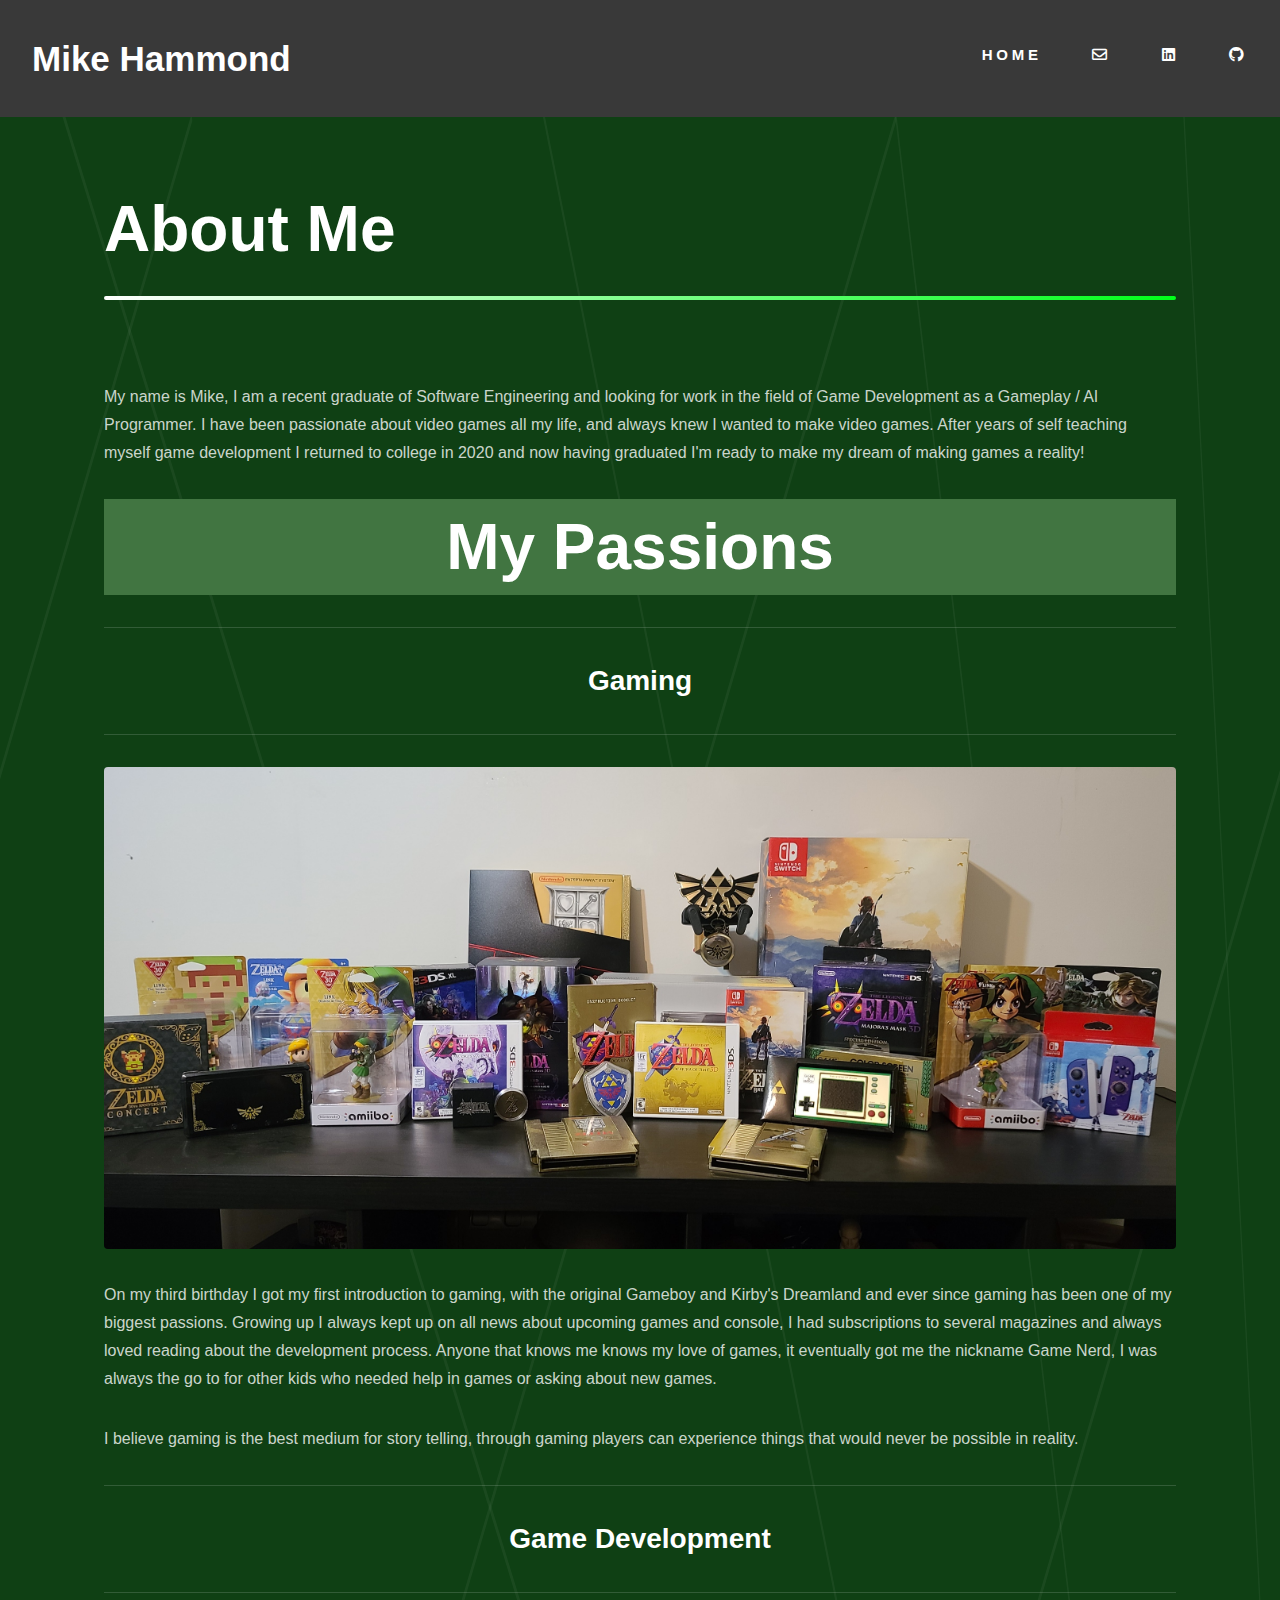
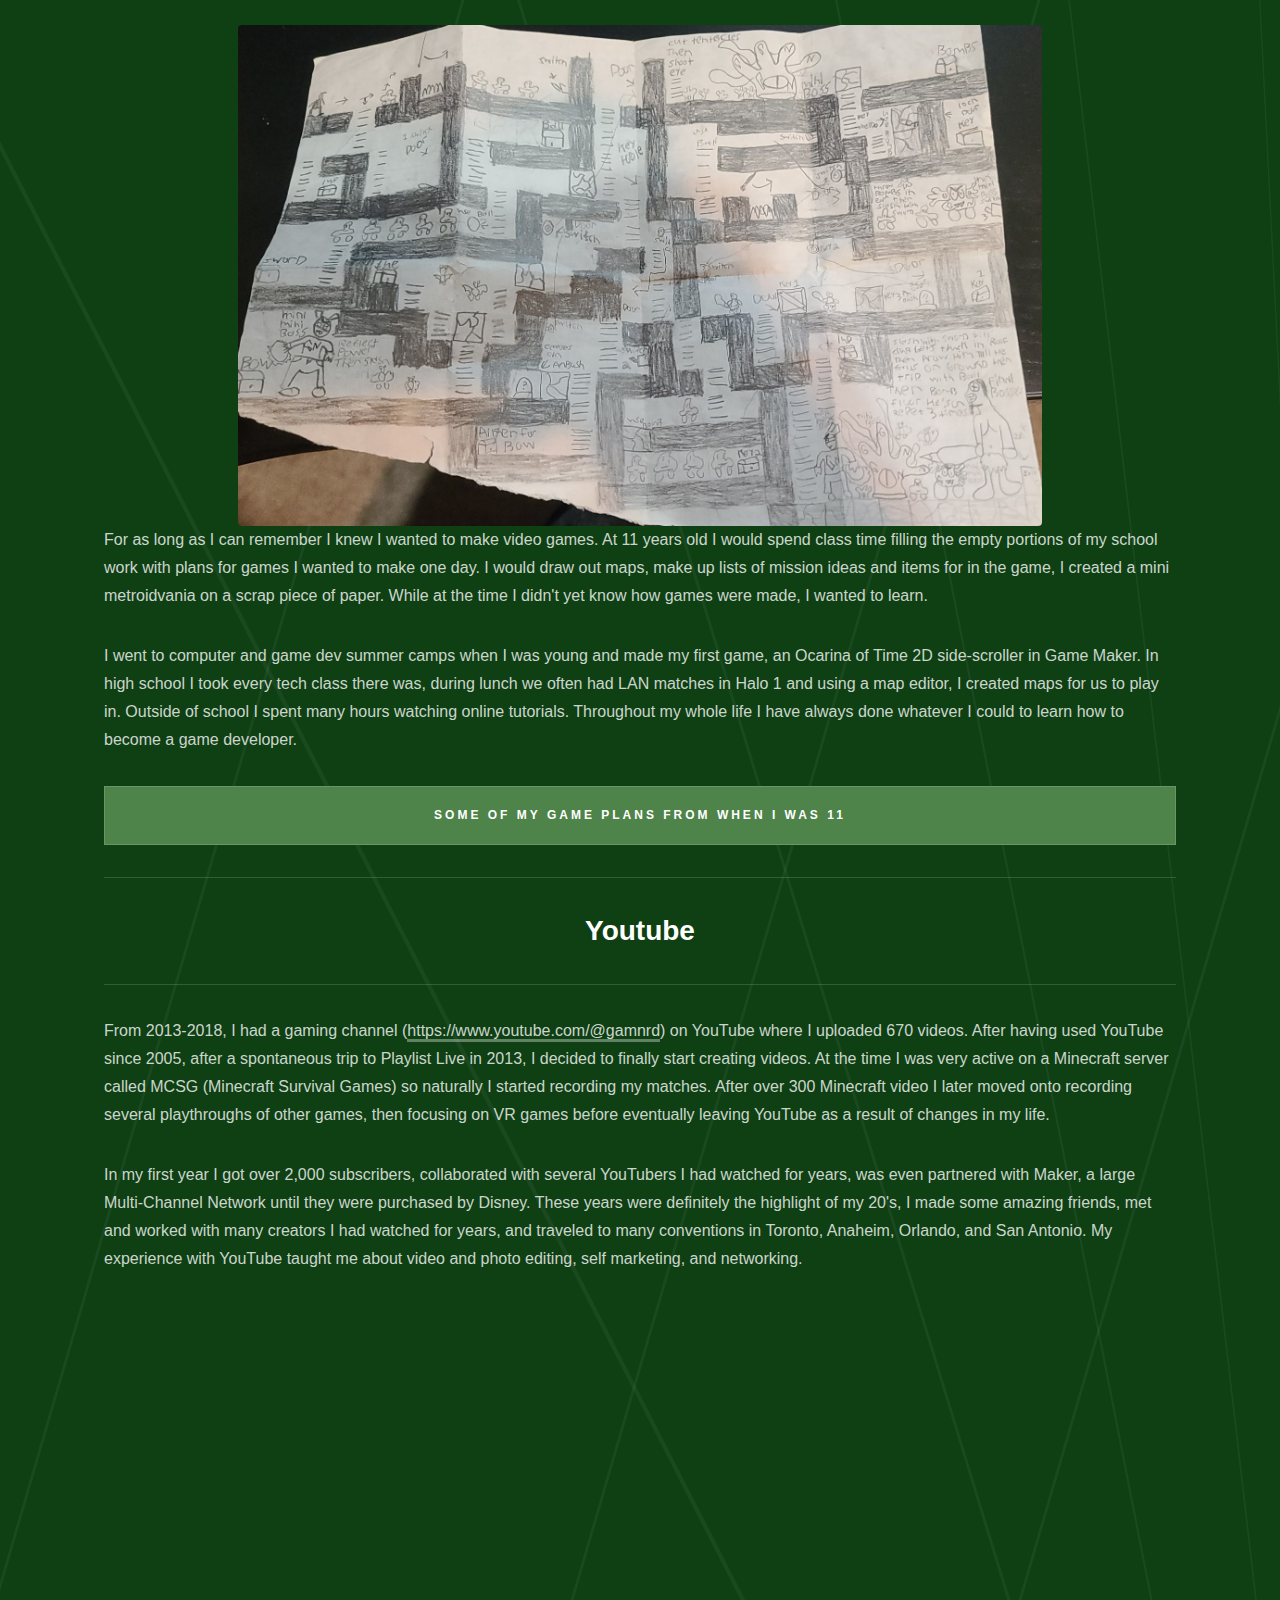
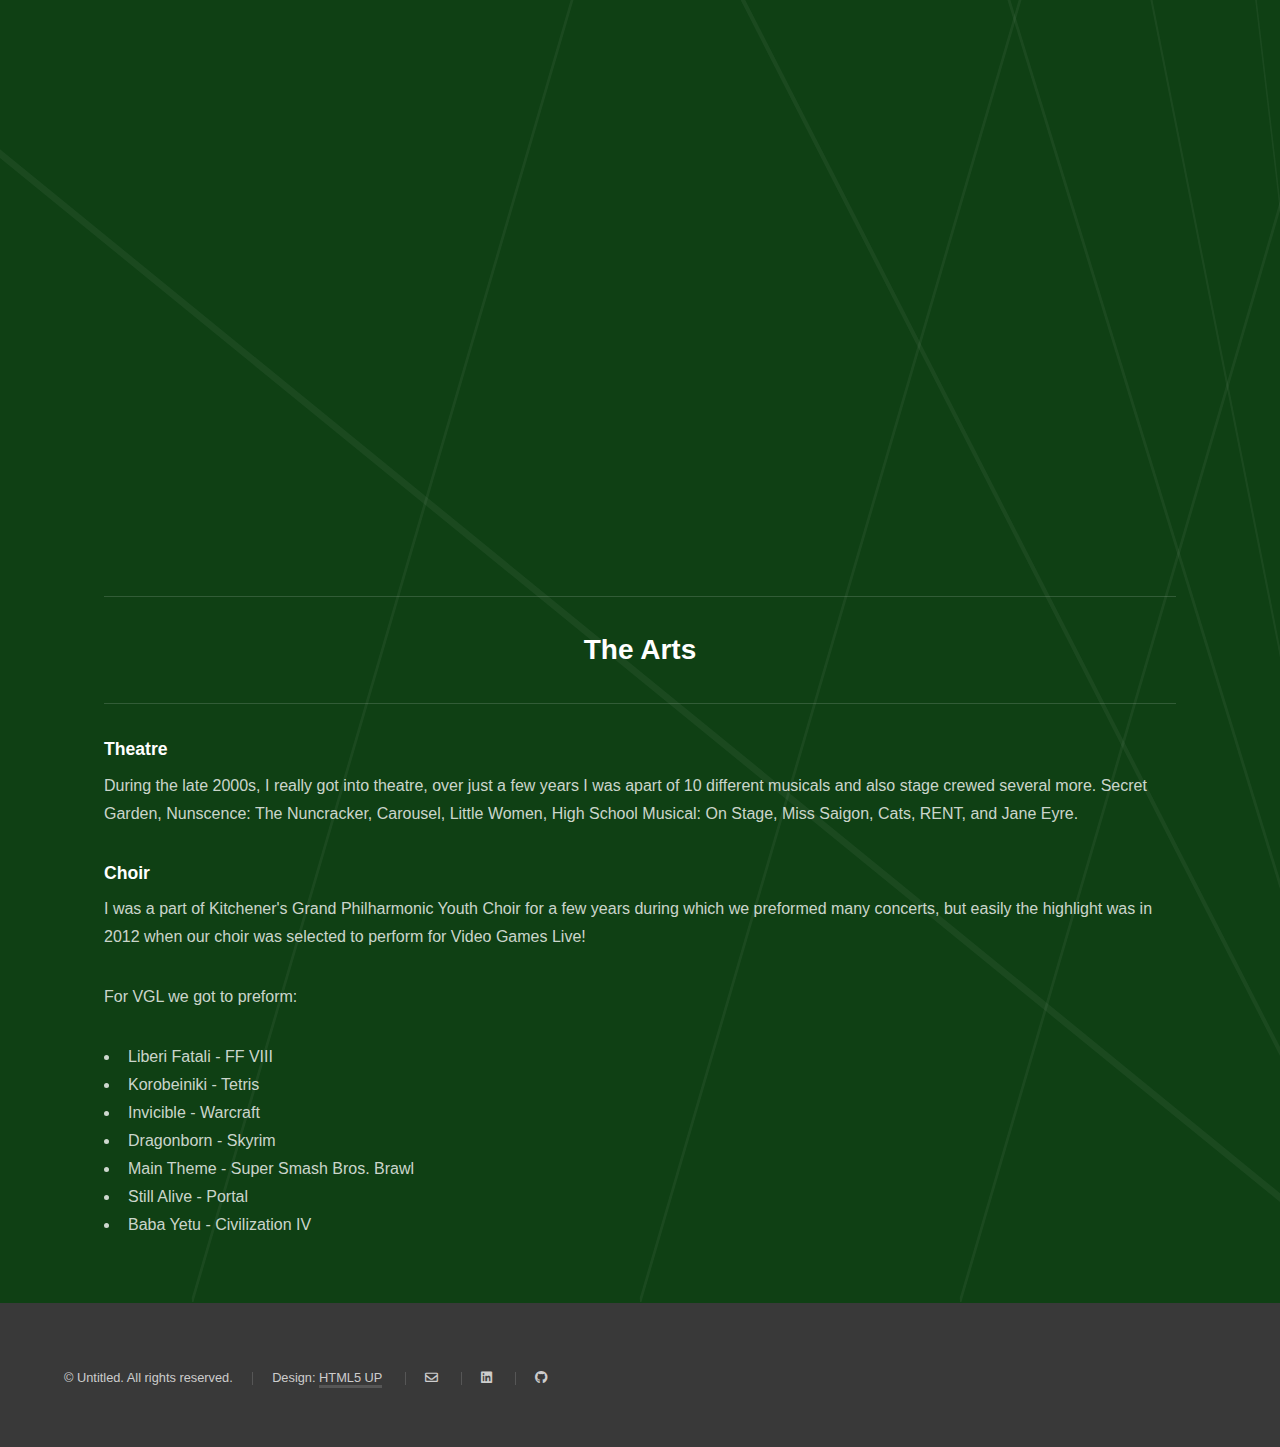
<file: about.html>
<!DOCTYPE HTML>
<!--
	Hyperspace by HTML5 UP
	html5up.net | @ajlkn
	Free for personal and commercial use under the CCA 3.0 license (html5up.net/license)
-->
<html>
	<head>
		<title>Mike Hammond - About Me</title>
		<meta charset="utf-8" />
		<meta name="viewport" content="width=device-width, initial-scale=1, user-scalable=no" />
		<link rel="stylesheet" href="assets/css/main.css" />
		<noscript><link rel="stylesheet" href="assets/css/noscript.css" /></noscript>
	</head>
	<body class="is-preload">

		<!-- Header -->
		<header id="header">
			<a href="index.html" style="font-size: 35px;" class="title">Mike Hammond</a>
			<nav>
				<ul style="font-size: 25px;">
					<li><a href="index.html">Home</a></li>
					<li><a href="mailto:michael.hammond714@gmail.com" class="icon fa-envelope"></a></li>
					<li><a href="https://www.linkedin.com/in/mike-j-hammond/" class="icon brands fa-linkedin"></a></li>
					<li><a href="https://github.com/gamnrd" class="icon brands fa-github"></a></li>
				</ul>
			</nav>
		</header>

		<!-- Wrapper -->
			<div id="wrapper">

				<section id="intro" class="wrapper style3 fullscreen fade-up">
					<div class="inner" style="width: 75em;">
						<h1 class="major">About Me</h1>
						<p>My name is Mike, I am a recent graduate of Software Engineering and looking for work in the field of 
							Game Development as a Gameplay / AI Programmer. I have been passionate about video games all my life, 
							 and always knew I wanted to make video games. After years of self teaching myself game development I returned to college
							 in 2020 and now having graduated I'm ready to make my dream of making games a reality!
						</p>

						<section id="main" class="wrapper style4title"><h1>My Passions</h1></section>
						<hr>
						<h2 style="text-align: center;">Gaming</h2>
						<hr>
						<span class="image fit"><img src="images/about/zelda.jpg" loading="lazy"/></span>
						<p>On my third birthday I got my first introduction to gaming, with the original Gameboy and Kirby's Dreamland and ever since gaming has been one of
							my biggest passions. Growing up I always kept up on all news about upcoming games and console, I had subscriptions to several magazines and always
							loved reading about the development process. Anyone that knows me knows my love of games, it eventually got me the nickname Game Nerd, I was always 
							the go to for other kids who needed help in games or asking about new games. </p> 
							
							<p>I believe gaming is the best medium for story telling, through gaming players can experience things that would never be possible in reality.
						</p>
						<hr>

						<h2 style="text-align: center;">Game Development</h2>
						<hr>
						<span class="image fitmedium"><img src="images/about/metroidvania.jpg" loading="lazy"/></span>
						<p>For as long as I can remember I knew I wanted to make video games. At 11 years old I would spend class time filling the empty
							portions of my school work with plans for games I wanted to make one day. I would draw out maps, make up lists of mission ideas and 
							items for in the game, I created a mini metroidvania on a scrap piece of paper. While at the time I didn't yet know how games were
							made, I wanted to learn.
						</p>
						<p>I went to computer and game dev summer camps when I was young and made my first game, an Ocarina of Time 2D side-scroller in Game Maker.
							In high school I took every tech class there was, during lunch we often had LAN matches in Halo 1 and using a map editor, I created 
							maps for us to play in. Outside of school I spent many hours watching online tutorials. Throughout my whole life I have always done whatever
							 I could to learn how to become a game developer.
						</p>
						<div class="box alt">
							<button type="button" class="collapsible" style="border-radius: 0; width: 100%;">Some of my game plans from when i was 11</button>
							<div class="dropcontent">
								<div class="row">
									<div class="col-4"><span class="image fitmedium"><img src="images/about/map1.jpg" loading="lazy"></span></div>
									<div class="col-4"><span class="image fitmedium"><img src="images/about/map2.jpg" loading="lazy"></span></div>
									<div class="col-4"><span class="image fitmedium"><img src="images/about/map3.jpg" loading="lazy"></span></div>
								</div>
								<hr style="width: 100%;">
								<div class="row">
									<div class="col-4"><span class="image fitmedium"><img src="images/about/missions.jpg" loading="lazy"></span></div>
									<div class="col-4"><span class="image fitmedium"><img src="images/about/cover.jpg" loading="lazy"></span></div>
									<div class="col-4"><span class="image fitmedium"><img src="images/about/items.jpg" loading="lazy"></span></div>
								</div>
								<hr style="width: 100%;">
							</div>
						</div>
						<hr>
						<h2 style="text-align: center;">Youtube</h2>
						<hr>
						<p>From 2013-2018, I had a gaming channel (<a href="https://www.youtube.com/@gamnrd">https://www.youtube.com/@gamnrd</a>) on YouTube where I uploaded 670 videos. After having used YouTube since 2005, after a spontaneous 
							trip to Playlist Live in 2013, I decided to finally start creating videos. At the time I was very active on a Minecraft server called MCSG 
							(Minecraft Survival Games) so naturally I started recording my matches. After over 300 Minecraft video I later moved onto recording several 
							playthroughs of other games, then focusing on VR games before eventually leaving YouTube as a result of changes in my life.</p>
							
							<p>In my first year I got over 2,000 subscribers, collaborated with several YouTubers I had watched for years,
							 was even partnered with Maker, a large Multi-Channel Network until they were purchased by Disney. These years were definitely the highlight of my 20's, 
							 I made some amazing friends, met and worked with many creators I had watched for years, and traveled to many conventions
							 in Toronto, Anaheim, Orlando, and San Antonio. My experience with YouTube taught me about video and photo editing, self marketing, and networking.

						</p>


								<iframe width="100%" height="850" 
									src="https://www.youtube.com/embed/5vEttB8S8ds?si=JVjfbb3SNA4UFVoa" 
									title="YouTube video player" frameborder="0" 
									allow="accelerometer; autoplay; clipboard-write; encrypted-media; gyroscope; picture-in-picture; web-share" 
									allowfullscreen>
								</iframe>


						<hr>
						<h2 style="text-align: center;">The Arts</h2>
						<hr>
						<h3>Theatre</h3>
						<p>During the late 2000s, I really got into theatre, over just a few years I was apart of 10 different musicals and also stage crewed several more.
							Secret Garden, Nunscence: The Nuncracker, Carousel, Little Women, High School Musical: On Stage, Miss Saigon, Cats, RENT, and Jane Eyre.</p>
						
						<h3>Choir</h3>
						<p>I was a part of Kitchener's Grand Philharmonic Youth Choir for a few years during which we preformed many concerts, but easily the highlight
							was in 2012 when our choir was selected to perform for Video Games Live!</p>
							<p>For VGL we got to preform:</p>
							<ul>
								<li>Liberi Fatali - FF VIII</li>
								<li>Korobeiniki - Tetris</li>
								<li>Invicible - Warcraft</li>
								<li>Dragonborn - Skyrim</li>
								<li>Main Theme - Super Smash Bros. Brawl</li>
								<li>Still Alive - Portal</li>
								<li>Baba Yetu - Civilization IV</li>
							</ul>


						<script>
							var coll = document.getElementsByClassName("collapsible");
							var i;

							for (i = 0; i < coll.length; i++) {
							coll[i].addEventListener("click", function() {
								this.classList.toggle("active");
								var content = this.nextElementSibling;
								if (content.style.display === "block") {
								content.style.display = "none";
								} else {
								content.style.display = "block";
								}
							});
							} 
						</script>
					</div>
				</section>

			</div>

		<!-- Footer -->
		<footer id="footer" class="wrapper style5-alt">
			<div class="inner">
				<ul class="menu">
					<li>&copy; Untitled. All rights reserved.</li><li>Design: <a href="http://html5up.net">HTML5 UP</a></li>
					<li><a href="mailto:michael.hammond714@gmail.com" class="icon fa-envelope"></a></li>
					<li><a href="https://www.linkedin.com/in/mike-j-hammond/" class="icon brands fa-linkedin"></a></li>
					<li><a href="https://github.com/gamnrd" class="icon brands fa-github"></a></li>
				</ul>
			</div>
		</footer>

		<!-- Scripts -->
			<script src="assets/js/jquery.min.js"></script>
			<script src="assets/js/jquery.scrollex.min.js"></script>
			<script src="assets/js/jquery.scrolly.min.js"></script>
			<script src="assets/js/browser.min.js"></script>
			<script src="assets/js/breakpoints.min.js"></script>
			<script src="assets/js/util.js"></script>
			<script src="assets/js/main.js"></script>

	</body>
</html>
</file>
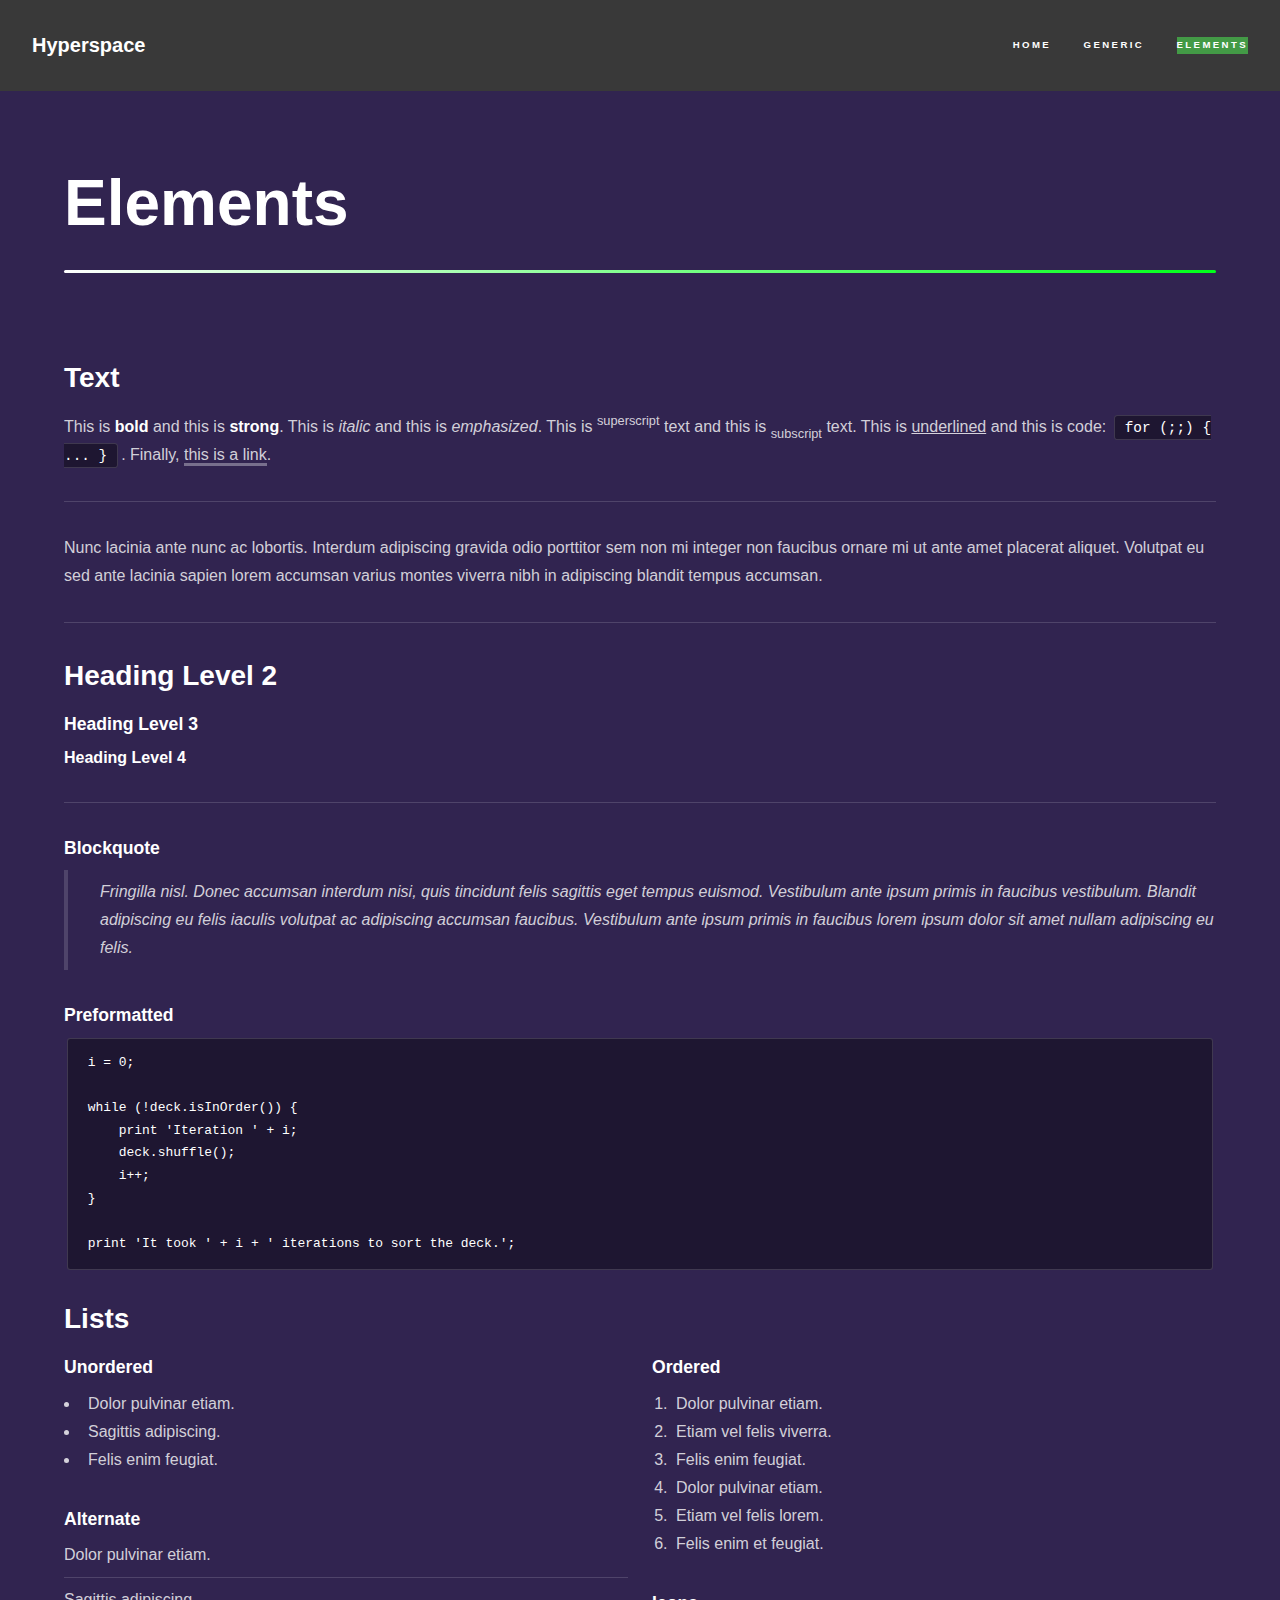
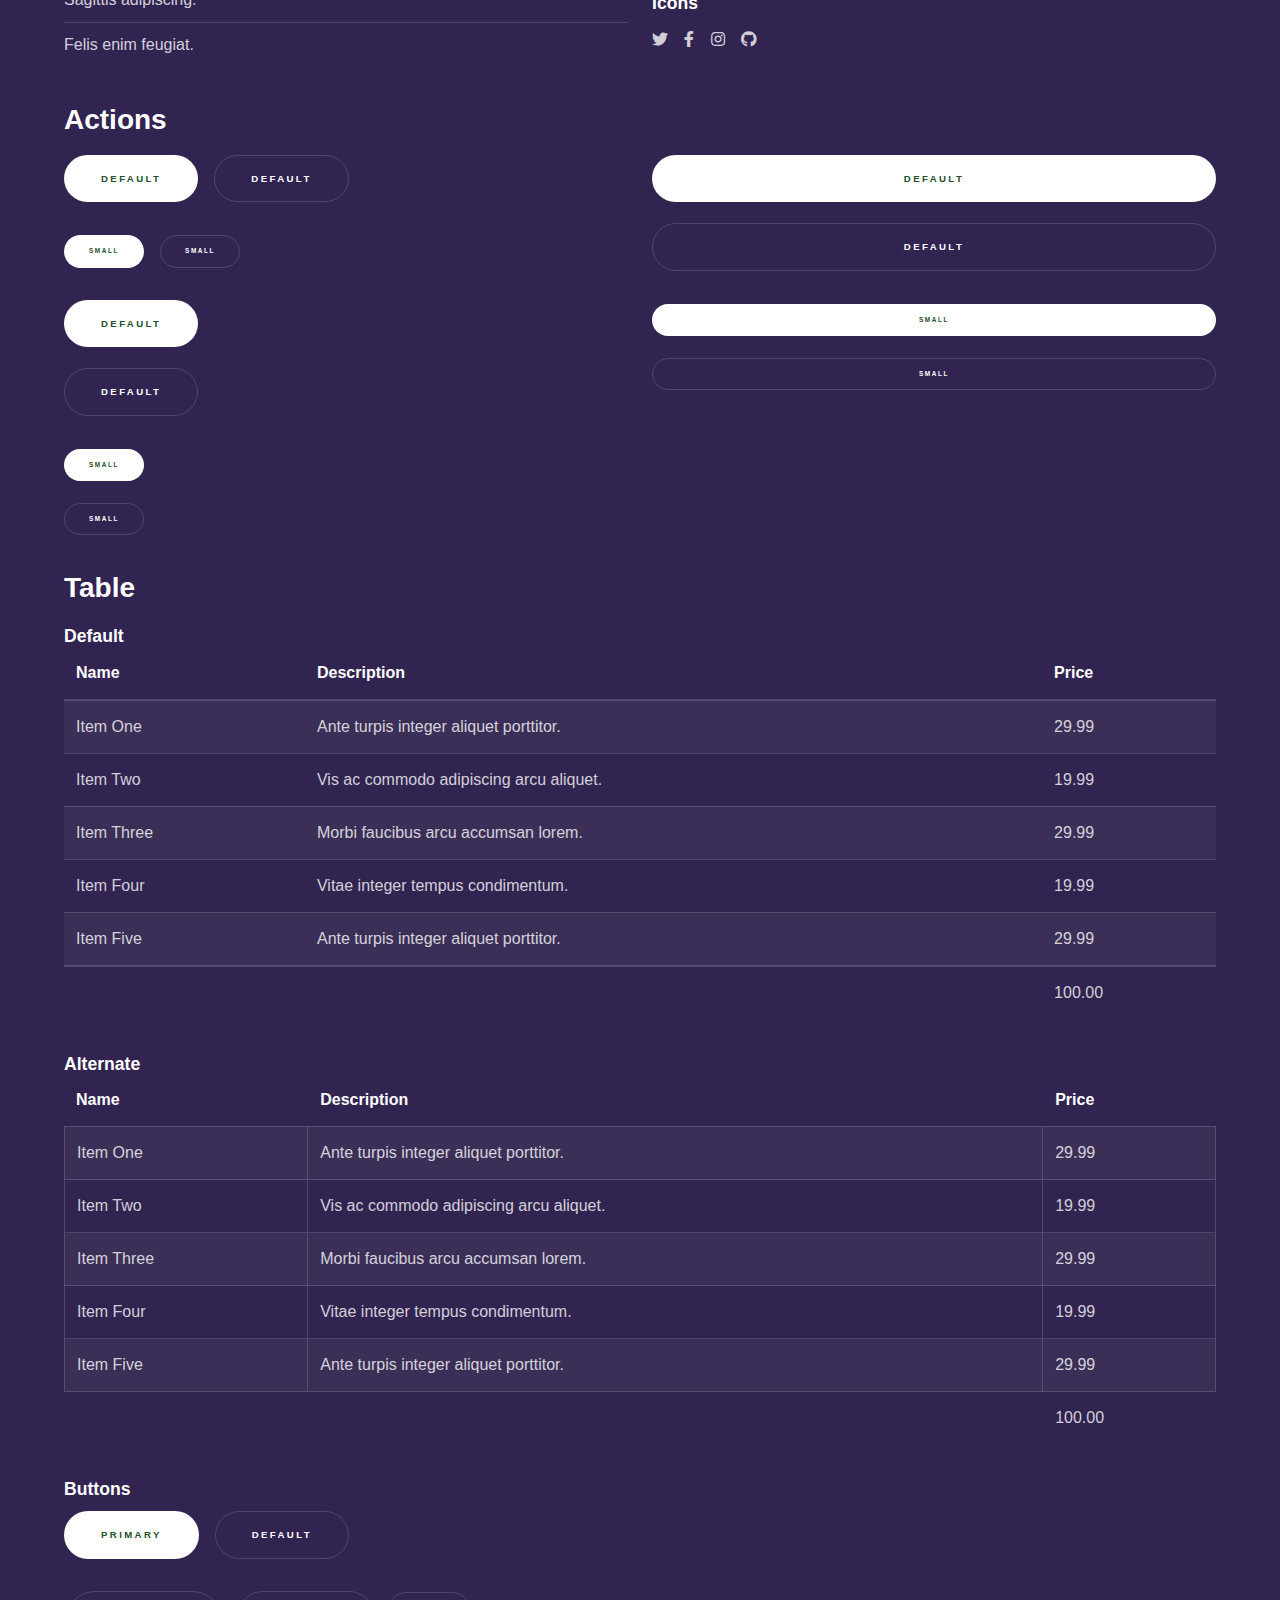
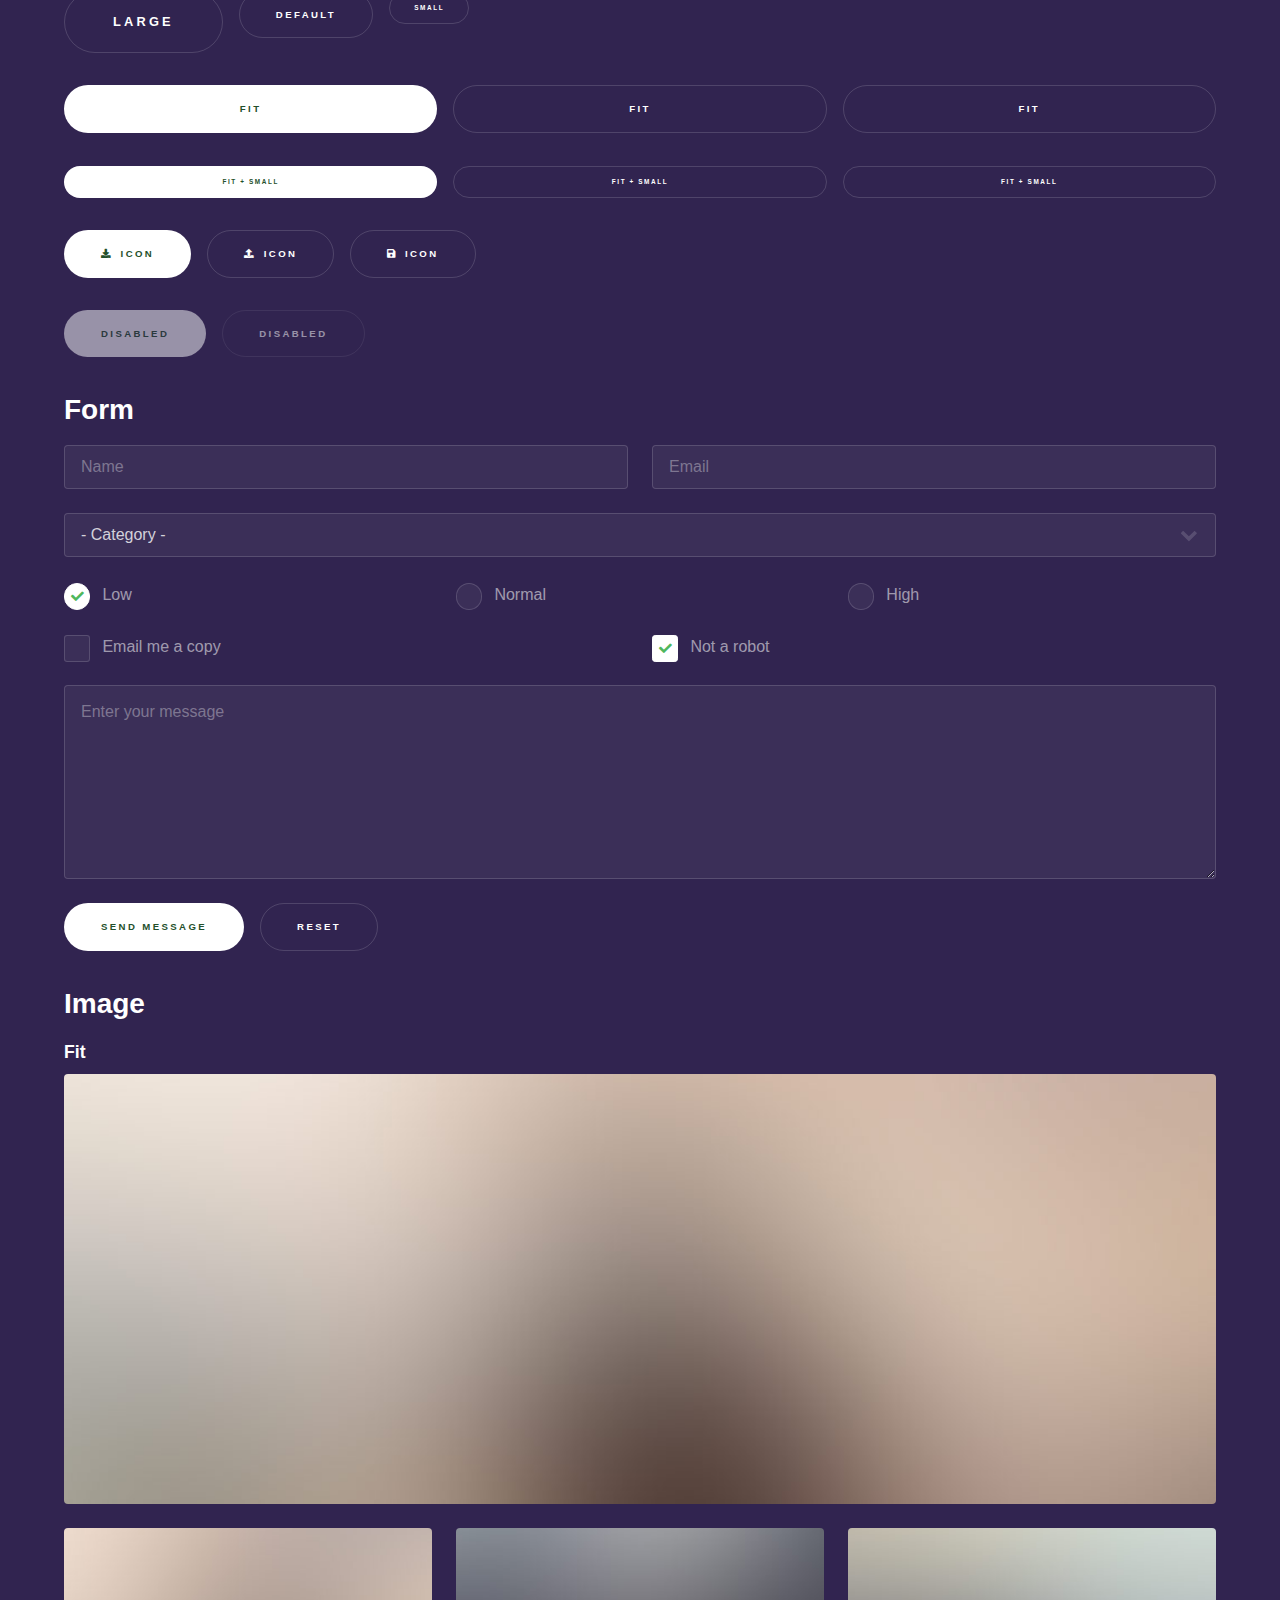
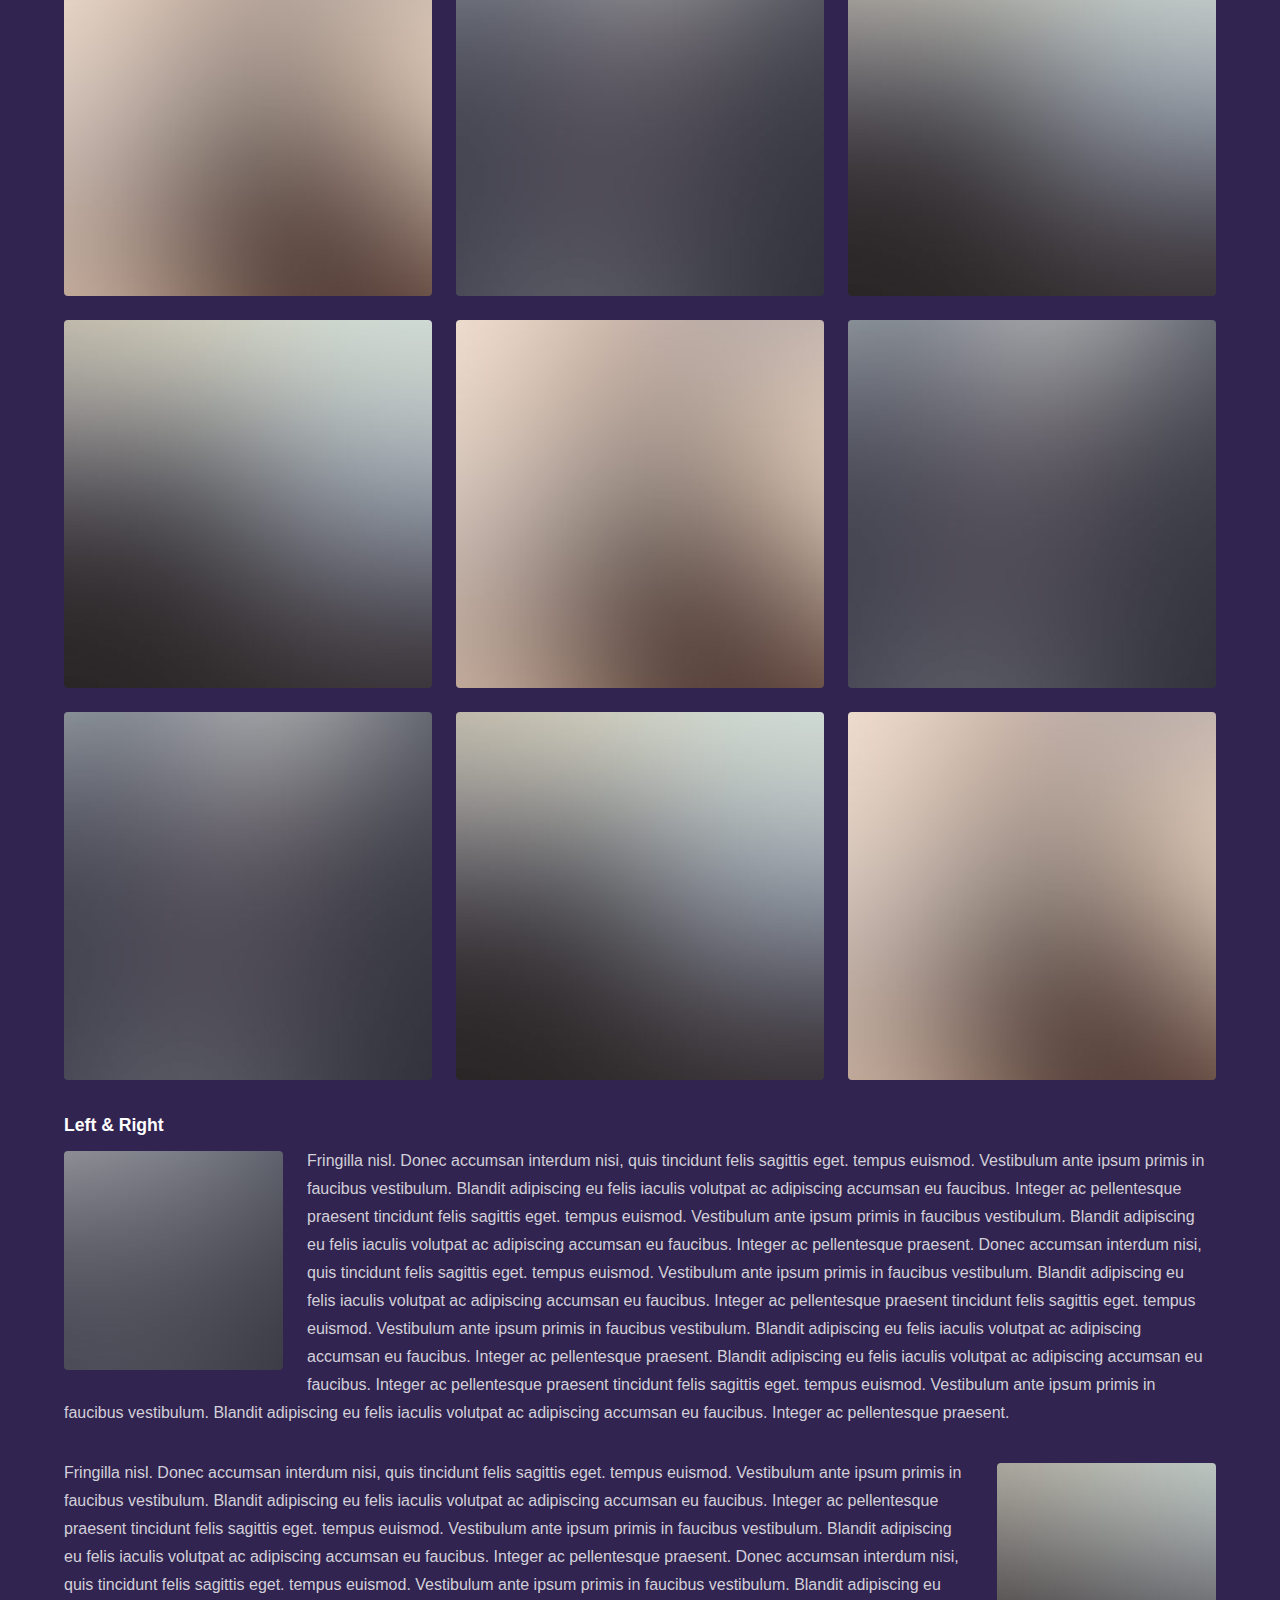
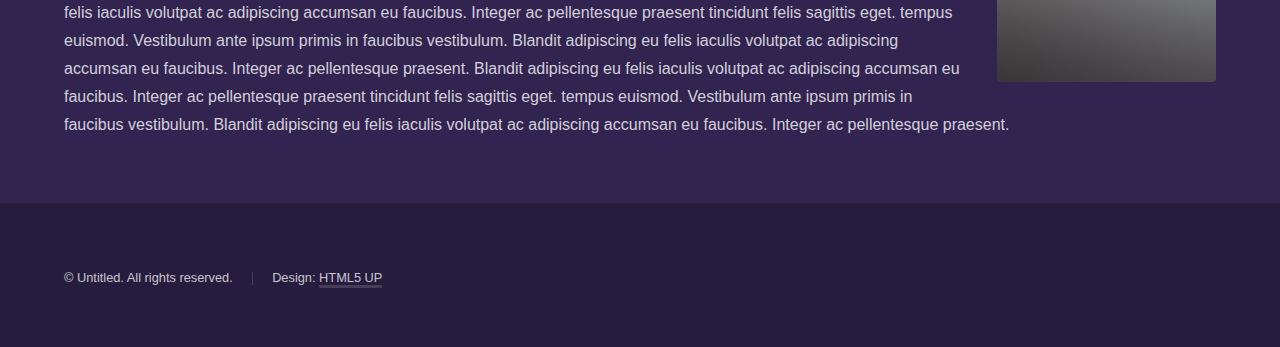
<file: elements.html>
<!DOCTYPE HTML>
<!--
	Hyperspace by HTML5 UP
	html5up.net | @ajlkn
	Free for personal and commercial use under the CCA 3.0 license (html5up.net/license)
-->
<html>
	<head>
		<title>Elements - Hyperspace by HTML5 UP</title>
		<meta charset="utf-8" />
		<meta name="viewport" content="width=device-width, initial-scale=1, user-scalable=no" />
		<link rel="stylesheet" href="assets/css/main.css" />
		<noscript><link rel="stylesheet" href="assets/css/noscript.css" /></noscript>
	</head>
	<body class="is-preload">

		<!-- Header -->
			<header id="header">
				<a href="index.html" class="title">Hyperspace</a>
				<nav>
					<ul>
						<li><a href="index.html">Home</a></li>
						<li><a href="generic.html">Generic</a></li>
						<li><a href="elements.html"  class="active">Elements</a></li>
					</ul>
				</nav>
			</header>

		<!-- Wrapper -->
			<div id="wrapper">

				<!-- Main -->
					<section id="main" class="wrapper">
						<div class="inner">
							<h1 class="major">Elements</h1>

							<!-- Text -->
								<section>
									<h2>Text</h2>
									<p>This is <b>bold</b> and this is <strong>strong</strong>. This is <i>italic</i> and this is <em>emphasized</em>.
									This is <sup>superscript</sup> text and this is <sub>subscript</sub> text.
									This is <u>underlined</u> and this is code: <code>for (;;) { ... }</code>. Finally, <a href="#">this is a link</a>.</p>
									<hr />
									<p>Nunc lacinia ante nunc ac lobortis. Interdum adipiscing gravida odio porttitor sem non mi integer non faucibus ornare mi ut ante amet placerat aliquet. Volutpat eu sed ante lacinia sapien lorem accumsan varius montes viverra nibh in adipiscing blandit tempus accumsan.</p>
									<hr />
									<h2>Heading Level 2</h2>
									<h3>Heading Level 3</h3>
									<h4>Heading Level 4</h4>
									<hr />
									<h3>Blockquote</h3>
									<blockquote>Fringilla nisl. Donec accumsan interdum nisi, quis tincidunt felis sagittis eget tempus euismod. Vestibulum ante ipsum primis in faucibus vestibulum. Blandit adipiscing eu felis iaculis volutpat ac adipiscing accumsan faucibus. Vestibulum ante ipsum primis in faucibus lorem ipsum dolor sit amet nullam adipiscing eu felis.</blockquote>
									<h3>Preformatted</h3>
									<pre><code>i = 0;

while (!deck.isInOrder()) {
    print 'Iteration ' + i;
    deck.shuffle();
    i++;
}

print 'It took ' + i + ' iterations to sort the deck.';</code></pre>
								</section>

							<!-- Lists -->
								<section>
									<h2>Lists</h2>
									<div class="row">
										<div class="col-6 col-12-medium">
											<h3>Unordered</h3>
											<ul>
												<li>Dolor pulvinar etiam.</li>
												<li>Sagittis adipiscing.</li>
												<li>Felis enim feugiat.</li>
											</ul>
											<h3>Alternate</h3>
											<ul class="alt">
												<li>Dolor pulvinar etiam.</li>
												<li>Sagittis adipiscing.</li>
												<li>Felis enim feugiat.</li>
											</ul>
										</div>
										<div class="col-6 col-12-medium">
											<h3>Ordered</h3>
											<ol>
												<li>Dolor pulvinar etiam.</li>
												<li>Etiam vel felis viverra.</li>
												<li>Felis enim feugiat.</li>
												<li>Dolor pulvinar etiam.</li>
												<li>Etiam vel felis lorem.</li>
												<li>Felis enim et feugiat.</li>
											</ol>
											<h3>Icons</h3>
											<ul class="icons">
												<li><a href="#" class="icon brands fa-twitter"><span class="label">Twitter</span></a></li>
												<li><a href="#" class="icon brands fa-facebook-f"><span class="label">Facebook</span></a></li>
												<li><a href="#" class="icon brands fa-instagram"><span class="label">Instagram</span></a></li>
												<li><a href="#" class="icon brands fa-github"><span class="label">Github</span></a></li>
												<li><a href="#" class="icon brands fa-meta"><span class="label">Meta</span></a></li>
											</ul>
										</div>
									</div>
									<h2>Actions</h2>
									<div class="row">
										<div class="col-6 col-12-medium">
											<ul class="actions">
												<li><a href="#" class="button primary">Default</a></li>
												<li><a href="#" class="button">Default</a></li>
											</ul>
											<ul class="actions small">
												<li><a href="#" class="button primary small">Small</a></li>
												<li><a href="#" class="button small">Small</a></li>
											</ul>
											<ul class="actions stacked">
												<li><a href="#" class="button primary">Default</a></li>
												<li><a href="#" class="button">Default</a></li>
											</ul>
											<ul class="actions stacked">
												<li><a href="#" class="button primary small">Small</a></li>
												<li><a href="#" class="button small">Small</a></li>
											</ul>
										</div>
										<div class="col-6 col-12-medium">
											<ul class="actions stacked">
												<li><a href="#" class="button primary fit">Default</a></li>
												<li><a href="#" class="button fit">Default</a></li>
											</ul>
											<ul class="actions stacked">
												<li><a href="#" class="button primary small fit">Small</a></li>
												<li><a href="#" class="button small fit">Small</a></li>
											</ul>
										</div>
									</div>
								</section>

							<!-- Table -->
								<section>
									<h2>Table</h2>
									<h3>Default</h3>
									<div class="table-wrapper">
										<table>
											<thead>
												<tr>
													<th>Name</th>
													<th>Description</th>
													<th>Price</th>
												</tr>
											</thead>
											<tbody>
												<tr>
													<td>Item One</td>
													<td>Ante turpis integer aliquet porttitor.</td>
													<td>29.99</td>
												</tr>
												<tr>
													<td>Item Two</td>
													<td>Vis ac commodo adipiscing arcu aliquet.</td>
													<td>19.99</td>
												</tr>
												<tr>
													<td>Item Three</td>
													<td> Morbi faucibus arcu accumsan lorem.</td>
													<td>29.99</td>
												</tr>
												<tr>
													<td>Item Four</td>
													<td>Vitae integer tempus condimentum.</td>
													<td>19.99</td>
												</tr>
												<tr>
													<td>Item Five</td>
													<td>Ante turpis integer aliquet porttitor.</td>
													<td>29.99</td>
												</tr>
											</tbody>
											<tfoot>
												<tr>
													<td colspan="2"></td>
													<td>100.00</td>
												</tr>
											</tfoot>
										</table>
									</div>

									<h3>Alternate</h3>
									<div class="table-wrapper">
										<table class="alt">
											<thead>
												<tr>
													<th>Name</th>
													<th>Description</th>
													<th>Price</th>
												</tr>
											</thead>
											<tbody>
												<tr>
													<td>Item One</td>
													<td>Ante turpis integer aliquet porttitor.</td>
													<td>29.99</td>
												</tr>
												<tr>
													<td>Item Two</td>
													<td>Vis ac commodo adipiscing arcu aliquet.</td>
													<td>19.99</td>
												</tr>
												<tr>
													<td>Item Three</td>
													<td> Morbi faucibus arcu accumsan lorem.</td>
													<td>29.99</td>
												</tr>
												<tr>
													<td>Item Four</td>
													<td>Vitae integer tempus condimentum.</td>
													<td>19.99</td>
												</tr>
												<tr>
													<td>Item Five</td>
													<td>Ante turpis integer aliquet porttitor.</td>
													<td>29.99</td>
												</tr>
											</tbody>
											<tfoot>
												<tr>
													<td colspan="2"></td>
													<td>100.00</td>
												</tr>
											</tfoot>
										</table>
									</div>
								</section>

							<!-- Buttons -->
								<section>
									<h3>Buttons</h3>
									<ul class="actions">
										<li><a href="#" class="button primary">Primary</a></li>
										<li><a href="#" class="button">Default</a></li>
									</ul>
									<ul class="actions">
										<li><a href="#" class="button large">Large</a></li>
										<li><a href="#" class="button">Default</a></li>
										<li><a href="#" class="button small">Small</a></li>
									</ul>
									<ul class="actions fit">
										<li><a href="#" class="button primary fit">Fit</a></li>
										<li><a href="#" class="button fit">Fit</a></li>
										<li><a href="#" class="button fit">Fit</a></li>
									</ul>
									<ul class="actions fit small">
										<li><a href="#" class="button primary fit small">Fit + Small</a></li>
										<li><a href="#" class="button fit small">Fit + Small</a></li>
										<li><a href="#" class="button fit small">Fit + Small</a></li>
									</ul>
									<ul class="actions">
										<li><a href="#" class="button primary icon solid fa-download">Icon</a></li>
										<li><a href="#" class="button icon solid fa-upload">Icon</a></li>
										<li><a href="#" class="button icon solid fa-save">Icon</a></li>
									</ul>
									<ul class="actions">
										<li><span class="button primary disabled">Disabled</span></li>
										<li><span class="button disabled">Disabled</span></li>
									</ul>
								</section>

							<!-- Form -->
								<section>
									<h2>Form</h2>
									<form method="post" action="#">
										<div class="row gtr-uniform">
											<div class="col-6 col-12-xsmall">
												<input type="text" name="demo-name" id="demo-name" value="" placeholder="Name" />
											</div>
											<div class="col-6 col-12-xsmall">
												<input type="email" name="demo-email" id="demo-email" value="" placeholder="Email" />
											</div>
											<div class="col-12">
												<select name="demo-category" id="demo-category">
													<option value="">- Category -</option>
													<option value="1">Manufacturing</option>
													<option value="1">Shipping</option>
													<option value="1">Administration</option>
													<option value="1">Human Resources</option>
												</select>
											</div>
											<div class="col-4 col-12-small">
												<input type="radio" id="demo-priority-low" name="demo-priority" checked>
												<label for="demo-priority-low">Low</label>
											</div>
											<div class="col-4 col-12-small">
												<input type="radio" id="demo-priority-normal" name="demo-priority">
												<label for="demo-priority-normal">Normal</label>
											</div>
											<div class="col-4 col-12-small">
												<input type="radio" id="demo-priority-high" name="demo-priority">
												<label for="demo-priority-high">High</label>
											</div>
											<div class="col-6 col-12-small">
												<input type="checkbox" id="demo-copy" name="demo-copy">
												<label for="demo-copy">Email me a copy</label>
											</div>
											<div class="col-6 col-12-small">
												<input type="checkbox" id="demo-human" name="demo-human" checked>
												<label for="demo-human">Not a robot</label>
											</div>
											<div class="col-12">
												<textarea name="demo-message" id="demo-message" placeholder="Enter your message" rows="6"></textarea>
											</div>
											<div class="col-12">
												<ul class="actions">
													<li><input type="submit" value="Send Message" class="primary" /></li>
													<li><input type="reset" value="Reset" /></li>
												</ul>
											</div>
										</div>
									</form>
								</section>

							<!-- Image -->
								<section>
									<h2>Image</h2>
									<h3>Fit</h3>
									<div class="box alt">
										<div class="row gtr-uniform">
											<div class="col-12"><span class="image fit"><img src="images/pic04.jpg" alt="" /></span></div>
											<div class="col-4"><span class="image fit"><img src="images/pic01.jpg" alt="" /></span></div>
											<div class="col-4"><span class="image fit"><img src="images/pic02.jpg" alt="" /></span></div>
											<div class="col-4"><span class="image fit"><img src="images/pic03.jpg" alt="" /></span></div>
											<div class="col-4"><span class="image fit"><img src="images/pic03.jpg" alt="" /></span></div>
											<div class="col-4"><span class="image fit"><img src="images/pic01.jpg" alt="" /></span></div>
											<div class="col-4"><span class="image fit"><img src="images/pic02.jpg" alt="" /></span></div>
											<div class="col-4"><span class="image fit"><img src="images/pic02.jpg" alt="" /></span></div>
											<div class="col-4"><span class="image fit"><img src="images/pic03.jpg" alt="" /></span></div>
											<div class="col-4"><span class="image fit"><img src="images/pic01.jpg" alt="" /></span></div>
										</div>
									</div>
									<h3>Left &amp; Right</h3>
									<p><span class="image left"><img src="images/pic05.jpg" alt="" /></span>Fringilla nisl. Donec accumsan interdum nisi, quis tincidunt felis sagittis eget. tempus euismod. Vestibulum ante ipsum primis in faucibus vestibulum. Blandit adipiscing eu felis iaculis volutpat ac adipiscing accumsan eu faucibus. Integer ac pellentesque praesent tincidunt felis sagittis eget. tempus euismod. Vestibulum ante ipsum primis in faucibus vestibulum. Blandit adipiscing eu felis iaculis volutpat ac adipiscing accumsan eu faucibus. Integer ac pellentesque praesent. Donec accumsan interdum nisi, quis tincidunt felis sagittis eget. tempus euismod. Vestibulum ante ipsum primis in faucibus vestibulum. Blandit adipiscing eu felis iaculis volutpat ac adipiscing accumsan eu faucibus. Integer ac pellentesque praesent tincidunt felis sagittis eget. tempus euismod. Vestibulum ante ipsum primis in faucibus vestibulum. Blandit adipiscing eu felis iaculis volutpat ac adipiscing accumsan eu faucibus. Integer ac pellentesque praesent. Blandit adipiscing eu felis iaculis volutpat ac adipiscing accumsan eu faucibus. Integer ac pellentesque praesent tincidunt felis sagittis eget. tempus euismod. Vestibulum ante ipsum primis in faucibus vestibulum. Blandit adipiscing eu felis iaculis volutpat ac adipiscing accumsan eu faucibus. Integer ac pellentesque praesent.</p>
									<p><span class="image right"><img src="images/pic06.jpg" alt="" /></span>Fringilla nisl. Donec accumsan interdum nisi, quis tincidunt felis sagittis eget. tempus euismod. Vestibulum ante ipsum primis in faucibus vestibulum. Blandit adipiscing eu felis iaculis volutpat ac adipiscing accumsan eu faucibus. Integer ac pellentesque praesent tincidunt felis sagittis eget. tempus euismod. Vestibulum ante ipsum primis in faucibus vestibulum. Blandit adipiscing eu felis iaculis volutpat ac adipiscing accumsan eu faucibus. Integer ac pellentesque praesent. Donec accumsan interdum nisi, quis tincidunt felis sagittis eget. tempus euismod. Vestibulum ante ipsum primis in faucibus vestibulum. Blandit adipiscing eu felis iaculis volutpat ac adipiscing accumsan eu faucibus. Integer ac pellentesque praesent tincidunt felis sagittis eget. tempus euismod. Vestibulum ante ipsum primis in faucibus vestibulum. Blandit adipiscing eu felis iaculis volutpat ac adipiscing accumsan eu faucibus. Integer ac pellentesque praesent. Blandit adipiscing eu felis iaculis volutpat ac adipiscing accumsan eu faucibus. Integer ac pellentesque praesent tincidunt felis sagittis eget. tempus euismod. Vestibulum ante ipsum primis in faucibus vestibulum. Blandit adipiscing eu felis iaculis volutpat ac adipiscing accumsan eu faucibus. Integer ac pellentesque praesent.</p>
								</section>

						</div>
					</section>

			</div>

		<!-- Footer -->
			<footer id="footer" class="wrapper alt">
				<div class="inner">
					<ul class="menu">
						<li>&copy; Untitled. All rights reserved.</li><li>Design: <a href="http://html5up.net">HTML5 UP</a></li>
					</ul>
				</div>
			</footer>

		<!-- Scripts -->
			<script src="assets/js/jquery.min.js"></script>
			<script src="assets/js/jquery.scrollex.min.js"></script>
			<script src="assets/js/jquery.scrolly.min.js"></script>
			<script src="assets/js/browser.min.js"></script>
			<script src="assets/js/breakpoints.min.js"></script>
			<script src="assets/js/util.js"></script>
			<script src="assets/js/main.js"></script>

	</body>
</html>
</file>
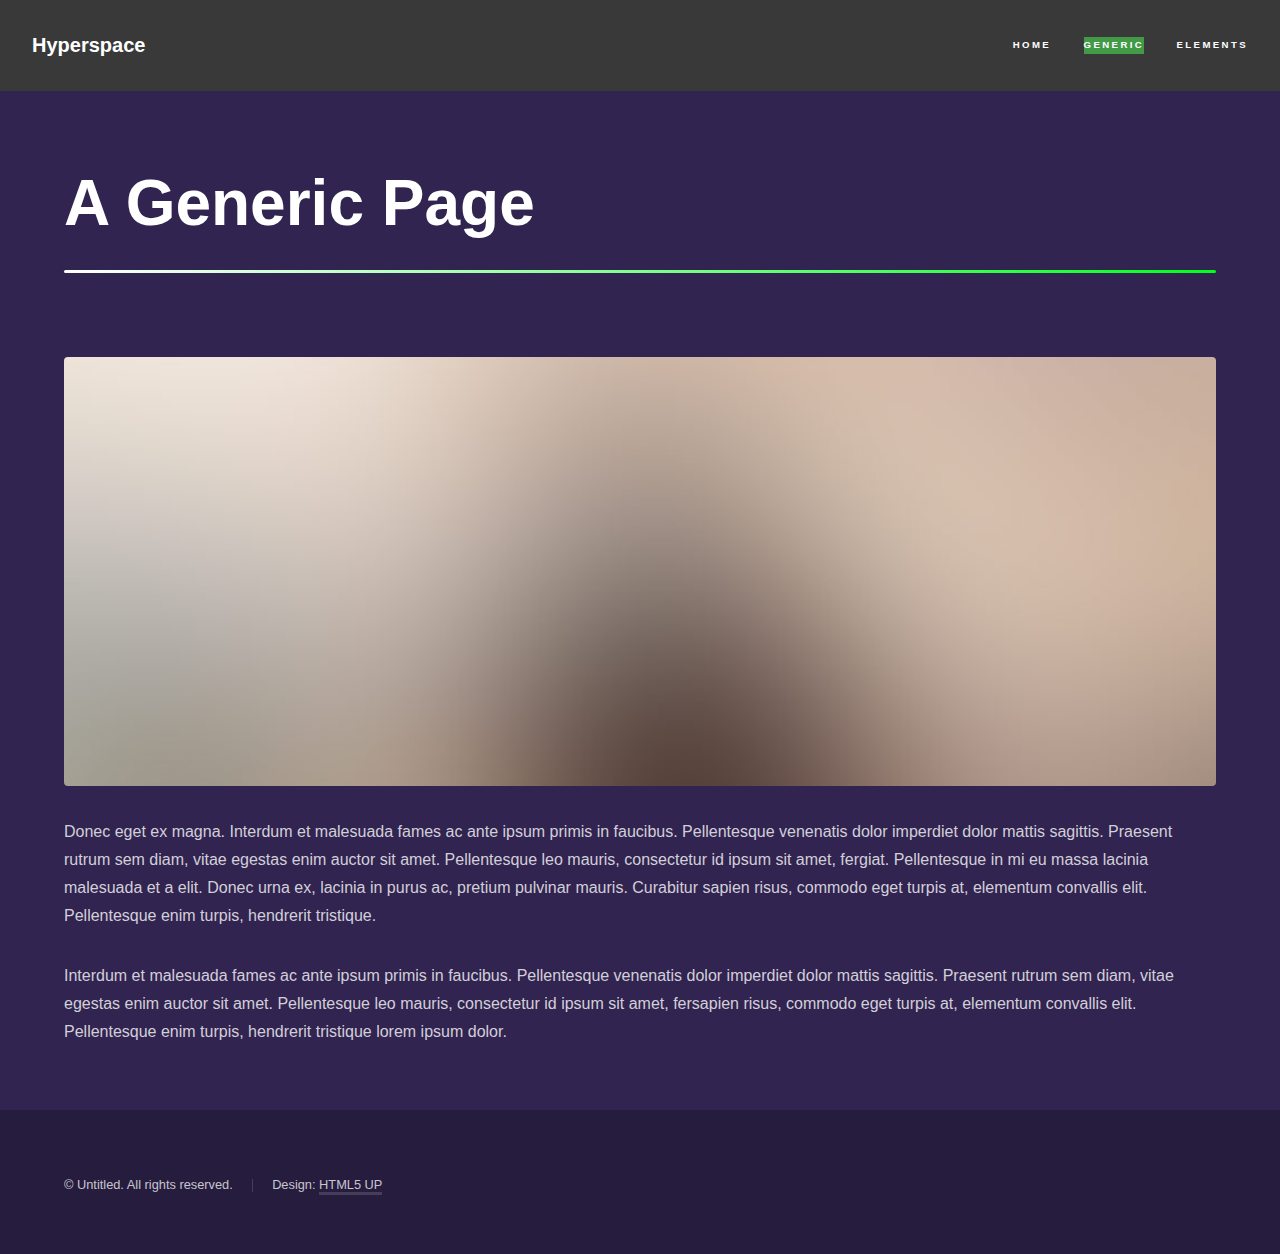
<file: generic.html>
<!DOCTYPE HTML>
<!--
	Hyperspace by HTML5 UP
	html5up.net | @ajlkn
	Free for personal and commercial use under the CCA 3.0 license (html5up.net/license)
-->
<html>
	<head>
		<title>Generic - Hyperspace by HTML5 UP</title>
		<meta charset="utf-8" />
		<meta name="viewport" content="width=device-width, initial-scale=1, user-scalable=no" />
		<link rel="stylesheet" href="assets/css/main.css" />
		<noscript><link rel="stylesheet" href="assets/css/noscript.css" /></noscript>
	</head>
	<body class="is-preload">

		<!-- Header -->
			<header id="header">
				<a href="index.html" class="title">Hyperspace</a>
				<nav>
					<ul>
						<li><a href="index.html">Home</a></li>
						<li><a href="generic.html" class="active">Generic</a></li>
						<li><a href="elements.html">Elements</a></li>
					</ul>
				</nav>
			</header>

		<!-- Wrapper -->
			<div id="wrapper">

				<!-- Main -->
					<section id="main" class="wrapper">
						<div class="inner">
							<h1 class="major">A Generic Page</h1>
							<span class="image fit"><img src="images/pic04.jpg" alt="" /></span>
							<p>Donec eget ex magna. Interdum et malesuada fames ac ante ipsum primis in faucibus. Pellentesque venenatis dolor imperdiet dolor mattis sagittis. Praesent rutrum sem diam, vitae egestas enim auctor sit amet. Pellentesque leo mauris, consectetur id ipsum sit amet, fergiat. Pellentesque in mi eu massa lacinia malesuada et a elit. Donec urna ex, lacinia in purus ac, pretium pulvinar mauris. Curabitur sapien risus, commodo eget turpis at, elementum convallis elit. Pellentesque enim turpis, hendrerit tristique.</p>
							<p>Interdum et malesuada fames ac ante ipsum primis in faucibus. Pellentesque venenatis dolor imperdiet dolor mattis sagittis. Praesent rutrum sem diam, vitae egestas enim auctor sit amet. Pellentesque leo mauris, consectetur id ipsum sit amet, fersapien risus, commodo eget turpis at, elementum convallis elit. Pellentesque enim turpis, hendrerit tristique lorem ipsum dolor.</p>
						</div>
					</section>

			</div>

		<!-- Footer -->
			<footer id="footer" class="wrapper alt">
				<div class="inner">
					<ul class="menu">
						<li>&copy; Untitled. All rights reserved.</li><li>Design: <a href="http://html5up.net">HTML5 UP</a></li>
					</ul>
				</div>
			</footer>

		<!-- Scripts -->
			<script src="assets/js/jquery.min.js"></script>
			<script src="assets/js/jquery.scrollex.min.js"></script>
			<script src="assets/js/jquery.scrolly.min.js"></script>
			<script src="assets/js/browser.min.js"></script>
			<script src="assets/js/breakpoints.min.js"></script>
			<script src="assets/js/util.js"></script>
			<script src="assets/js/main.js"></script>

	</body>
</html>
</file>
<file: assets/css/noscript.css>
/*
	Hyperspace by HTML5 UP
	html5up.net | @ajlkn
	Free for personal and commercial use under the CCA 3.0 license (html5up.net/license)
*/

/* Spotlights */

	.spotlights > section > .image:before {
		opacity: 0 !important;
	}

	.spotlights > section > .content > .inner {
		-moz-transform: none !important;
		-webkit-transform: none !important;
		-ms-transform: none !important;
		transform: none !important;
		opacity: 1 !important;
	}

/* Wrapper */

	.wrapper > .inner {
		opacity: 1 !important;
		-moz-transform: none !important;
		-webkit-transform: none !important;
		-ms-transform: none !important;
		transform: none !important;
	}

/* Sidebar */

	#sidebar > .inner {
		opacity: 1 !important;
	}

	#sidebar nav > ul > li {
		-moz-transform: none !important;
		-webkit-transform: none !important;
		-ms-transform: none !important;
		transform: none !important;
		opacity: 1 !important;
	}
</file>
<file: assets/css/main.css>
@import url(fontawesome-all.min.css);

/*
	Hyperspace by HTML5 UP
	html5up.net | @ajlkn
	Free for personal and commercial use under the CCA 3.0 license (html5up.net/license)
*/



html, body, div, span, applet, object,
iframe, h1, h2, h3, h4, h5, h6, p, blockquote,
pre, a, abbr, acronym, address, big, cite,
code, del, dfn, em, img, ins, kbd, q, s, samp,
small, strike, strong, sub, sup, tt, var, b,
u, i, center, dl, dt, dd, ol, ul, li, fieldset,
form, label, legend, table, caption, tbody,
tfoot, thead, tr, th, td, article, aside,
canvas, details, embed, figure, figcaption,
footer, header, hgroup, menu, nav, output, ruby,
section, summary, time, mark, audio, video {
	margin: 0;
	padding: 0;
	border: 0;
	font-size: 100%;
	font: inherit;
	vertical-align: baseline;}

article, aside, details, figcaption, figure,
footer, header, hgroup, menu, nav, section {
	display: block;}

body {
	line-height: 1;
}

ol, ul {
	list-style: none;
}

blockquote, q {
	quotes: none;
}

	blockquote:before, blockquote:after, q:before, q:after {
		content: '';
		content: none;
	}

table {
	border-collapse: collapse;
	border-spacing: 0;
}

body {
	-webkit-text-size-adjust: none;
}

mark {
	background-color: transparent;
	color: inherit;
}

input::-moz-focus-inner {
	border: 0;
	padding: 0;
}

input, select, textarea {
	-moz-appearance: none;
	-webkit-appearance: none;
	-ms-appearance: none;
	appearance: none;
}

/* Basic */

	@-ms-viewport {
		width: device-width;
	}

	body {
		-ms-overflow-style: scrollbar;
	}

	@media screen and (max-width: 480px) {

		html, body {
			min-width: 320px;
		}

	}

	html {
		box-sizing: border-box;
	}

	*, *:before, *:after {
		box-sizing: inherit;
	}

	body {
		background: #312450;
	}

		body.is-preload *, body.is-preload *:before, body.is-preload *:after {
			-moz-animation: none !important;
			-webkit-animation: none !important;
			-ms-animation: none !important;
			animation: none !important;
			-moz-transition: none !important;
			-webkit-transition: none !important;
			-ms-transition: none !important;
			transition: none !important;
		}

/* Type */

	body, input, select, textarea {
		color: rgba(255, 255, 255, 0.55);
		font-family: Arial, Helvetica, sans-serif;
		font-size: 13pt;
		font-weight: normal;
		line-height: 1.75;
	}

		@media screen and (max-width: 1680px) {

			body, input, select, textarea {
				font-size: 13pt;
			}

		}

		@media screen and (max-width: 1280px) {

			body, input, select, textarea {
				font-size: 12pt;
			}

		}

		@media screen and (max-width: 360px) {

			body, input, select, textarea {
				font-size: 11pt;
			}

		}

	a {
		-moz-transition: color 0.2s ease, border-bottom-color 0.2s ease;
		-webkit-transition: color 0.2s ease, border-bottom-color 0.2s ease;
		-ms-transition: color 0.2s ease, border-bottom-color 0.2s ease;
		transition: color 0.2s ease, border-bottom-color 0.2s ease;
		border-bottom: solid rgba(255, 255, 255, 0.35);
		color: inherit;
		text-decoration: none;
	}

		a:hover {
			border-bottom-color: transparent;
			color: rgb(255, 255, 255);
		}

	strong, b {
		color: #ffffff;
		font-weight: bold;
	}

	em, i {
		font-style: italic;
	}

	p {
		margin: 0 0 2em 0;
	}

	h1, h2, h3, h4, h5, h6 {
		color: #ffffff;
		font-weight: bold;
		line-height: 1.5;
		margin: 0 0 0.5em 0;
	}

		h1 a, h2 a, h3 a, h4 a, h5 a, h6 a {
			color: inherit;
			text-decoration: none;
		}

	h1 {
		font-size: 4em;
	}

		h1.major {
			margin: 0 0 1.3em 0;
			position: relative;
			padding-bottom: 0.35em;
		}

			h1.major:after {
				background-image: -moz-linear-gradient(to right, #ffffff, #00ff1a);
				background-image: -webkit-linear-gradient(to right, #ffffff, #00ff1a);
				background-image: -ms-linear-gradient(to right, #ffffff, #00ff1a);
				background-image: linear-gradient(to right, #ffffff, #00ff1a);
				-moz-transition: max-width 0.2s ease;
				-webkit-transition: max-width 0.2s ease;
				-ms-transition: max-width 0.2s ease;
				transition: max-width 0.2s ease;
				border-radius: 0.2em;
				bottom: 0;
				content: '';
				height: 0.05em;
				position: absolute;
				right: 0;
				width: 100%;
			}

	h2 {
		font-size: 1.75em;
	}

	h3 {
		font-size: 1.1em;
	}

	h4 {
		font-size: 1em;
	}

	h5 {
		font-size: 0.8em;
	}

	h6 {
		font-size: 0.6em;
	}

	@media screen and (max-width: 736px) {

		h1 {
			font-size: 2em;
		}

		h2 {
			font-size: 1.25em;
		}

		h3 {
			font-size: 1em;
		}

		h4 {
			font-size: 0.8em;
		}

		h5 {
			font-size: 0.6em;
		}

		h6 {
			font-size: 0.6em;
		}

	}

	sub {
		font-size: 0.8em;
		position: relative;
		top: 0.5em;
	}

	sup {
		font-size: 0.8em;
		position: relative;
		top: -0.5em;
	}

	blockquote {
		border-left: solid 4px rgba(255, 255, 255, 0.15);
		font-style: italic;
		margin: 0 0 2em 0;
		padding: 0.5em 0 0.5em 2em;
	}

	code {
		background: rgba(0, 0, 0, 0.382);
		border-radius: 0.25em;
		border: solid 1px rgba(255, 255, 255, 0.15);
		font-family: "Courier New", monospace;
		font-size: 0.9em;
		color: #ffffff;
		margin: 0 0.25em;
		padding: 0.25em 0.65em;
	}

	pre {
		-webkit-overflow-scrolling: touch;
		font-family: "Courier New", monospace;
		font-size: 0.9em;
		margin: 0 0 2em 0;
	}

		pre code {
			display: block;
			line-height: 1.75em;
			padding: 1em 1.5em;
			overflow-x: auto;
		}

	hr {
		border: 0;
		border-bottom: solid 1px rgba(255, 255, 255, 0.15);
		margin: 2em 0;
	}

		hr.major {
			margin: 3em 0;
		}

	.align-left {
		text-align: left;
	}

	.align-center {
		text-align: center;
	}

	.align-right {
		text-align: right;
	}

/* Row */

	.row {
		display: flex;
		flex-wrap: wrap;
		box-sizing: border-box;
		align-items: stretch;
	}

		.row > * {
			box-sizing: border-box;
		}

		.row.gtr-uniform > * > :last-child {
			margin-bottom: 0;
		}

		.row.aln-left {
			justify-content: flex-start;
		}

		.row.aln-center {
			justify-content: center;
		}

		.row.aln-right {
			justify-content: flex-end;
		}

		.row.aln-top {
			align-items: flex-start;
		}

		.row.aln-middle {
			align-items: center;
		}

		.row.aln-bottom {
			align-items: flex-end;
		}

		.row > .imp {
			order: -1;
		}

		.row > .col-1 {
			width: 8.33333%;
		}

		.row > .off-1 {
			margin-left: 8.33333%;
		}

		.row > .col-2 {
			width: 16.66667%;
		}

		.row > .off-2 {
			margin-left: 16.66667%;
		}

		.row > .col-3 {
			width: 25%;
		}

		.row > .off-3 {
			margin-left: 25%;
		}

		.row > .col-4 {
			width: 33.33333%;
		}

		.row > .off-4 {
			margin-left: 33.33333%;
		}

		.row > .col-5 {
			width: 41.66667%;
		}

		.row > .off-5 {
			margin-left: 41.66667%;
		}

		.row > .col-6 {
			width: 50%;
		}

		.row > .off-6 {
			margin-left: 50%;
		}

		.row > .col-7 {
			width: 58.33333%;
		}

		.row > .off-7 {
			margin-left: 58.33333%;
		}

		.row > .col-8 {
			width: 66.66667%;
		}

		.row > .off-8 {
			margin-left: 66.66667%;
		}

		.row > .col-9 {
			width: 75%;
		}

		.row > .off-9 {
			margin-left: 75%;
		}

		.row > .col-10 {
			width: 83.33333%;
		}

		.row > .off-10 {
			margin-left: 83.33333%;
		}

		.row > .col-11 {
			width: 91.66667%;
		}

		.row > .off-11 {
			margin-left: 91.66667%;
		}

		.row > .col-12 {
			width: 100%;
		}

		.row > .off-12 {
			margin-left: 100%;
		}

		.row.gtr-0 {
			margin-top: 0;
			margin-left: 0em;
		}

			.row.gtr-0 > * {
				padding: 0 0 0 0em;
			}

			.row.gtr-0.gtr-uniform {
				margin-top: 0em;
			}

				.row.gtr-0.gtr-uniform > * {
					padding-top: 0em;
				}

		.row.gtr-25 {
			margin-top: 0;
			margin-left: -0.375em;
		}

			.row.gtr-25 > * {
				padding: 0 0 0 0.375em;
			}

			.row.gtr-25.gtr-uniform {
				margin-top: -0.375em;
			}

				.row.gtr-25.gtr-uniform > * {
					padding-top: 0.375em;
				}

		.row.gtr-50 {
			margin-top: 0;
			margin-left: -0.75em;
		}

			.row.gtr-50 > * {
				padding: 0 0 0 0.75em;
			}

			.row.gtr-50.gtr-uniform {
				margin-top: -0.75em;
			}

				.row.gtr-50.gtr-uniform > * {
					padding-top: 0.75em;
				}

		.row {
			margin-top: 0;
			margin-left: -1.5em;
		}

			.row > * {
				padding: 0 0 0 1.5em;
			}

			.row.gtr-uniform {
				margin-top: -1.5em;
			}

				.row.gtr-uniform > * {
					padding-top: 1.5em;
				}

		.row.gtr-150 {
			margin-top: 0;
			margin-left: -2.25em;
		}

			.row.gtr-150 > * {
				padding: 0 0 0 2.25em;
			}

			.row.gtr-150.gtr-uniform {
				margin-top: -2.25em;
			}

				.row.gtr-150.gtr-uniform > * {
					padding-top: 2.25em;
				}

		.row.gtr-200 {
			margin-top: 0;
			margin-left: -3em;
		}

			.row.gtr-200 > * {
				padding: 0 0 0 3em;
			}

			.row.gtr-200.gtr-uniform {
				margin-top: -3em;
			}

				.row.gtr-200.gtr-uniform > * {
					padding-top: 3em;
				}

		@media screen and (max-width: 1680px) {

			.row {
				display: flex;
				flex-wrap: wrap;
				box-sizing: border-box;
				align-items: stretch;
			}

				.row > * {
					box-sizing: border-box;
				}

				.row.gtr-uniform > * > :last-child {
					margin-bottom: 0;
				}

				.row.aln-left {
					justify-content: flex-start;
				}

				.row.aln-center {
					justify-content: center;
				}

				.row.aln-right {
					justify-content: flex-end;
				}

				.row.aln-top {
					align-items: flex-start;
				}

				.row.aln-middle {
					align-items: center;
				}

				.row.aln-bottom {
					align-items: flex-end;
				}

				.row > .imp-xlarge {
					order: -1;
				}

				.row > .col-1-xlarge {
					width: 8.33333%;
				}

				.row > .off-1-xlarge {
					margin-left: 8.33333%;
				}

				.row > .col-2-xlarge {
					width: 16.66667%;
				}

				.row > .off-2-xlarge {
					margin-left: 16.66667%;
				}

				.row > .col-3-xlarge {
					width: 25%;
				}

				.row > .off-3-xlarge {
					margin-left: 25%;
				}

				.row > .col-4-xlarge {
					width: 33.33333%;
				}

				.row > .off-4-xlarge {
					margin-left: 33.33333%;
				}

				.row > .col-5-xlarge {
					width: 41.66667%;
				}

				.row > .off-5-xlarge {
					margin-left: 41.66667%;
				}

				.row > .col-6-xlarge {
					width: 50%;
				}

				.row > .off-6-xlarge {
					margin-left: 50%;
				}

				.row > .col-7-xlarge {
					width: 58.33333%;
				}

				.row > .off-7-xlarge {
					margin-left: 58.33333%;
				}

				.row > .col-8-xlarge {
					width: 66.66667%;
				}

				.row > .off-8-xlarge {
					margin-left: 66.66667%;
				}

				.row > .col-9-xlarge {
					width: 75%;
				}

				.row > .off-9-xlarge {
					margin-left: 75%;
				}

				.row > .col-10-xlarge {
					width: 83.33333%;
				}

				.row > .off-10-xlarge {
					margin-left: 83.33333%;
				}

				.row > .col-11-xlarge {
					width: 91.66667%;
				}

				.row > .off-11-xlarge {
					margin-left: 91.66667%;
				}

				.row > .col-12-xlarge {
					width: 100%;
				}

				.row > .off-12-xlarge {
					margin-left: 100%;
				}

				.row.gtr-0 {
					margin-top: 0;
					margin-left: 0em;
				}

					.row.gtr-0 > * {
						padding: 0 0 0 0em;
					}

					.row.gtr-0.gtr-uniform {
						margin-top: 0em;
					}

						.row.gtr-0.gtr-uniform > * {
							padding-top: 0em;
						}

				.row.gtr-25 {
					margin-top: 0;
					margin-left: -0.375em;
				}

					.row.gtr-25 > * {
						padding: 0 0 0 0.375em;
					}

					.row.gtr-25.gtr-uniform {
						margin-top: -0.375em;
					}

						.row.gtr-25.gtr-uniform > * {
							padding-top: 0.375em;
						}

				.row.gtr-50 {
					margin-top: 0;
					margin-left: -0.75em;
				}

					.row.gtr-50 > * {
						padding: 0 0 0 0.75em;
					}

					.row.gtr-50.gtr-uniform {
						margin-top: -0.75em;
					}

						.row.gtr-50.gtr-uniform > * {
							padding-top: 0.75em;
						}

				.row {
					margin-top: 0;
					margin-left: -1.5em;
				}

					.row > * {
						padding: 0 0 0 1.5em;
					}

					.row.gtr-uniform {
						margin-top: -1.5em;
					}

						.row.gtr-uniform > * {
							padding-top: 1.5em;
						}

				.row.gtr-150 {
					margin-top: 0;
					margin-left: -2.25em;
				}

					.row.gtr-150 > * {
						padding: 0 0 0 2.25em;
					}

					.row.gtr-150.gtr-uniform {
						margin-top: -2.25em;
					}

						.row.gtr-150.gtr-uniform > * {
							padding-top: 2.25em;
						}

				.row.gtr-200 {
					margin-top: 0;
					margin-left: -3em;
				}

					.row.gtr-200 > * {
						padding: 0 0 0 3em;
					}

					.row.gtr-200.gtr-uniform {
						margin-top: -3em;
					}

						.row.gtr-200.gtr-uniform > * {
							padding-top: 3em;
						}

		}

		@media screen and (max-width: 1280px) {

			.row {
				display: flex;
				flex-wrap: wrap;
				box-sizing: border-box;
				align-items: stretch;
			}

				.row > * {
					box-sizing: border-box;
				}

				.row.gtr-uniform > * > :last-child {
					margin-bottom: 0;
				}

				.row.aln-left {
					justify-content: flex-start;
				}

				.row.aln-center {
					justify-content: center;
				}

				.row.aln-right {
					justify-content: flex-end;
				}

				.row.aln-top {
					align-items: flex-start;
				}

				.row.aln-middle {
					align-items: center;
				}

				.row.aln-bottom {
					align-items: flex-end;
				}

				.row > .imp-large {
					order: -1;
				}

				.row > .col-1-large {
					width: 8.33333%;
				}

				.row > .off-1-large {
					margin-left: 8.33333%;
				}

				.row > .col-2-large {
					width: 16.66667%;
				}

				.row > .off-2-large {
					margin-left: 16.66667%;
				}

				.row > .col-3-large {
					width: 25%;
				}

				.row > .off-3-large {
					margin-left: 25%;
				}

				.row > .col-4-large {
					width: 33.33333%;
				}

				.row > .off-4-large {
					margin-left: 33.33333%;
				}

				.row > .col-5-large {
					width: 41.66667%;
				}

				.row > .off-5-large {
					margin-left: 41.66667%;
				}

				.row > .col-6-large {
					width: 50%;
				}

				.row > .off-6-large {
					margin-left: 50%;
				}

				.row > .col-7-large {
					width: 58.33333%;
				}

				.row > .off-7-large {
					margin-left: 58.33333%;
				}

				.row > .col-8-large {
					width: 66.66667%;
				}

				.row > .off-8-large {
					margin-left: 66.66667%;
				}

				.row > .col-9-large {
					width: 75%;
				}

				.row > .off-9-large {
					margin-left: 75%;
				}

				.row > .col-10-large {
					width: 83.33333%;
				}

				.row > .off-10-large {
					margin-left: 83.33333%;
				}

				.row > .col-11-large {
					width: 91.66667%;
				}

				.row > .off-11-large {
					margin-left: 91.66667%;
				}

				.row > .col-12-large {
					width: 100%;
				}

				.row > .off-12-large {
					margin-left: 100%;
				}

				.row.gtr-0 {
					margin-top: 0;
					margin-left: 0em;
				}

					.row.gtr-0 > * {
						padding: 0 0 0 0em;
					}

					.row.gtr-0.gtr-uniform {
						margin-top: 0em;
					}

						.row.gtr-0.gtr-uniform > * {
							padding-top: 0em;
						}

				.row.gtr-25 {
					margin-top: 0;
					margin-left: -0.375em;
				}

					.row.gtr-25 > * {
						padding: 0 0 0 0.375em;
					}

					.row.gtr-25.gtr-uniform {
						margin-top: -0.375em;
					}

						.row.gtr-25.gtr-uniform > * {
							padding-top: 0.375em;
						}

				.row.gtr-50 {
					margin-top: 0;
					margin-left: -0.75em;
				}

					.row.gtr-50 > * {
						padding: 0 0 0 0.75em;
					}

					.row.gtr-50.gtr-uniform {
						margin-top: -0.75em;
					}

						.row.gtr-50.gtr-uniform > * {
							padding-top: 0.75em;
						}

				.row {
					margin-top: 0;
					margin-left: -1.5em;
				}

					.row > * {
						padding: 0 0 0 1.5em;
					}

					.row.gtr-uniform {
						margin-top: -1.5em;
					}

						.row.gtr-uniform > * {
							padding-top: 1.5em;
						}

				.row.gtr-150 {
					margin-top: 0;
					margin-left: -2.25em;
				}

					.row.gtr-150 > * {
						padding: 0 0 0 2.25em;
					}

					.row.gtr-150.gtr-uniform {
						margin-top: -2.25em;
					}

						.row.gtr-150.gtr-uniform > * {
							padding-top: 2.25em;
						}

				.row.gtr-200 {
					margin-top: 0;
					margin-left: -3em;
				}

					.row.gtr-200 > * {
						padding: 0 0 0 3em;
					}

					.row.gtr-200.gtr-uniform {
						margin-top: -3em;
					}

						.row.gtr-200.gtr-uniform > * {
							padding-top: 3em;
						}

		}

		@media screen and (max-width: 980px) {

			.row {
				display: flex;
				flex-wrap: wrap;
				box-sizing: border-box;
				align-items: stretch;
			}

				.row > * {
					box-sizing: border-box;
				}

				.row.gtr-uniform > * > :last-child {
					margin-bottom: 0;
				}

				.row.aln-left {
					justify-content: flex-start;
				}

				.row.aln-center {
					justify-content: center;
				}

				.row.aln-right {
					justify-content: flex-end;
				}

				.row.aln-top {
					align-items: flex-start;
				}

				.row.aln-middle {
					align-items: center;
				}

				.row.aln-bottom {
					align-items: flex-end;
				}

				.row > .imp-medium {
					order: -1;
				}

				.row > .col-1-medium {
					width: 8.33333%;
				}

				.row > .off-1-medium {
					margin-left: 8.33333%;
				}

				.row > .col-2-medium {
					width: 16.66667%;
				}

				.row > .off-2-medium {
					margin-left: 16.66667%;
				}

				.row > .col-3-medium {
					width: 25%;
				}

				.row > .off-3-medium {
					margin-left: 25%;
				}

				.row > .col-4-medium {
					width: 33.33333%;
				}

				.row > .off-4-medium {
					margin-left: 33.33333%;
				}

				.row > .col-5-medium {
					width: 41.66667%;
				}

				.row > .off-5-medium {
					margin-left: 41.66667%;
				}

				.row > .col-6-medium {
					width: 50%;
				}

				.row > .off-6-medium {
					margin-left: 50%;
				}

				.row > .col-7-medium {
					width: 58.33333%;
				}

				.row > .off-7-medium {
					margin-left: 58.33333%;
				}

				.row > .col-8-medium {
					width: 66.66667%;
				}

				.row > .off-8-medium {
					margin-left: 66.66667%;
				}

				.row > .col-9-medium {
					width: 75%;
				}

				.row > .off-9-medium {
					margin-left: 75%;
				}

				.row > .col-10-medium {
					width: 83.33333%;
				}

				.row > .off-10-medium {
					margin-left: 83.33333%;
				}

				.row > .col-11-medium {
					width: 91.66667%;
				}

				.row > .off-11-medium {
					margin-left: 91.66667%;
				}

				.row > .col-12-medium {
					width: 100%;
				}

				.row > .off-12-medium {
					margin-left: 100%;
				}

				.row.gtr-0 {
					margin-top: 0;
					margin-left: 0em;
				}

					.row.gtr-0 > * {
						padding: 0 0 0 0em;
					}

					.row.gtr-0.gtr-uniform {
						margin-top: 0em;
					}

						.row.gtr-0.gtr-uniform > * {
							padding-top: 0em;
						}

				.row.gtr-25 {
					margin-top: 0;
					margin-left: -0.375em;
				}

					.row.gtr-25 > * {
						padding: 0 0 0 0.375em;
					}

					.row.gtr-25.gtr-uniform {
						margin-top: -0.375em;
					}

						.row.gtr-25.gtr-uniform > * {
							padding-top: 0.375em;
						}

				.row.gtr-50 {
					margin-top: 0;
					margin-left: -0.75em;
				}

					.row.gtr-50 > * {
						padding: 0 0 0 0.75em;
					}

					.row.gtr-50.gtr-uniform {
						margin-top: -0.75em;
					}

						.row.gtr-50.gtr-uniform > * {
							padding-top: 0.75em;
						}

				.row {
					margin-top: 0;
					margin-left: -1.5em;
				}

					.row > * {
						padding: 0 0 0 1.5em;
					}

					.row.gtr-uniform {
						margin-top: -1.5em;
					}

						.row.gtr-uniform > * {
							padding-top: 1.5em;
						}

				.row.gtr-150 {
					margin-top: 0;
					margin-left: -2.25em;
				}

					.row.gtr-150 > * {
						padding: 0 0 0 2.25em;
					}

					.row.gtr-150.gtr-uniform {
						margin-top: -2.25em;
					}

						.row.gtr-150.gtr-uniform > * {
							padding-top: 2.25em;
						}

				.row.gtr-200 {
					margin-top: 0;
					margin-left: -3em;
				}

					.row.gtr-200 > * {
						padding: 0 0 0 3em;
					}

					.row.gtr-200.gtr-uniform {
						margin-top: -3em;
					}

						.row.gtr-200.gtr-uniform > * {
							padding-top: 3em;
						}

		}

		@media screen and (max-width: 736px) {

			.row {
				display: flex;
				flex-wrap: wrap;
				box-sizing: border-box;
				align-items: stretch;
			}

				.row > * {
					box-sizing: border-box;
				}

				.row.gtr-uniform > * > :last-child {
					margin-bottom: 0;
				}

				.row.aln-left {
					justify-content: flex-start;
				}

				.row.aln-center {
					justify-content: center;
				}

				.row.aln-right {
					justify-content: flex-end;
				}

				.row.aln-top {
					align-items: flex-start;
				}

				.row.aln-middle {
					align-items: center;
				}

				.row.aln-bottom {
					align-items: flex-end;
				}

				.row > .imp-small {
					order: -1;
				}

				.row > .col-1-small {
					width: 8.33333%;
				}

				.row > .off-1-small {
					margin-left: 8.33333%;
				}

				.row > .col-2-small {
					width: 16.66667%;
				}

				.row > .off-2-small {
					margin-left: 16.66667%;
				}

				.row > .col-3-small {
					width: 25%;
				}

				.row > .off-3-small {
					margin-left: 25%;
				}

				.row > .col-4-small {
					width: 33.33333%;
				}

				.row > .off-4-small {
					margin-left: 33.33333%;
				}

				.row > .col-5-small {
					width: 41.66667%;
				}

				.row > .off-5-small {
					margin-left: 41.66667%;
				}

				.row > .col-6-small {
					width: 50%;
				}

				.row > .off-6-small {
					margin-left: 50%;
				}

				.row > .col-7-small {
					width: 58.33333%;
				}

				.row > .off-7-small {
					margin-left: 58.33333%;
				}

				.row > .col-8-small {
					width: 66.66667%;
				}

				.row > .off-8-small {
					margin-left: 66.66667%;
				}

				.row > .col-9-small {
					width: 75%;
				}

				.row > .off-9-small {
					margin-left: 75%;
				}

				.row > .col-10-small {
					width: 83.33333%;
				}

				.row > .off-10-small {
					margin-left: 83.33333%;
				}

				.row > .col-11-small {
					width: 91.66667%;
				}

				.row > .off-11-small {
					margin-left: 91.66667%;
				}

				.row > .col-12-small {
					width: 100%;
				}

				.row > .off-12-small {
					margin-left: 100%;
				}

				.row.gtr-0 {
					margin-top: 0;
					margin-left: 0em;
				}

					.row.gtr-0 > * {
						padding: 0 0 0 0em;
					}

					.row.gtr-0.gtr-uniform {
						margin-top: 0em;
					}

						.row.gtr-0.gtr-uniform > * {
							padding-top: 0em;
						}

				.row.gtr-25 {
					margin-top: 0;
					margin-left: -0.375em;
				}

					.row.gtr-25 > * {
						padding: 0 0 0 0.375em;
					}

					.row.gtr-25.gtr-uniform {
						margin-top: -0.375em;
					}

						.row.gtr-25.gtr-uniform > * {
							padding-top: 0.375em;
						}

				.row.gtr-50 {
					margin-top: 0;
					margin-left: -0.75em;
				}

					.row.gtr-50 > * {
						padding: 0 0 0 0.75em;
					}

					.row.gtr-50.gtr-uniform {
						margin-top: -0.75em;
					}

						.row.gtr-50.gtr-uniform > * {
							padding-top: 0.75em;
						}

				.row {
					margin-top: 0;
					margin-left: -1.5em;
				}

					.row > * {
						padding: 0 0 0 1.5em;
					}

					.row.gtr-uniform {
						margin-top: -1.5em;
					}

						.row.gtr-uniform > * {
							padding-top: 1.5em;
						}

				.row.gtr-150 {
					margin-top: 0;
					margin-left: -2.25em;
				}

					.row.gtr-150 > * {
						padding: 0 0 0 2.25em;
					}

					.row.gtr-150.gtr-uniform {
						margin-top: -2.25em;
					}

						.row.gtr-150.gtr-uniform > * {
							padding-top: 2.25em;
						}

				.row.gtr-200 {
					margin-top: 0;
					margin-left: -3em;
				}

					.row.gtr-200 > * {
						padding: 0 0 0 3em;
					}

					.row.gtr-200.gtr-uniform {
						margin-top: -3em;
					}

						.row.gtr-200.gtr-uniform > * {
							padding-top: 3em;
						}

		}

		@media screen and (max-width: 480px) {

			.row {
				display: flex;
				flex-wrap: wrap;
				box-sizing: border-box;
				align-items: stretch;
			}

				.row > * {
					box-sizing: border-box;
				}

				.row.gtr-uniform > * > :last-child {
					margin-bottom: 0;
				}

				.row.aln-left {
					justify-content: flex-start;
				}

				.row.aln-center {
					justify-content: center;
				}

				.row.aln-right {
					justify-content: flex-end;
				}

				.row.aln-top {
					align-items: flex-start;
				}

				.row.aln-middle {
					align-items: center;
				}

				.row.aln-bottom {
					align-items: flex-end;
				}

				.row > .imp-xsmall {
					order: -1;
				}

				.row > .col-1-xsmall {
					width: 8.33333%;
				}

				.row > .off-1-xsmall {
					margin-left: 8.33333%;
				}

				.row > .col-2-xsmall {
					width: 16.66667%;
				}

				.row > .off-2-xsmall {
					margin-left: 16.66667%;
				}

				.row > .col-3-xsmall {
					width: 25%;
				}

				.row > .off-3-xsmall {
					margin-left: 25%;
				}

				.row > .col-4-xsmall {
					width: 33.33333%;
				}

				.row > .off-4-xsmall {
					margin-left: 33.33333%;
				}

				.row > .col-5-xsmall {
					width: 41.66667%;
				}

				.row > .off-5-xsmall {
					margin-left: 41.66667%;
				}

				.row > .col-6-xsmall {
					width: 50%;
				}

				.row > .off-6-xsmall {
					margin-left: 50%;
				}

				.row > .col-7-xsmall {
					width: 58.33333%;
				}

				.row > .off-7-xsmall {
					margin-left: 58.33333%;
				}

				.row > .col-8-xsmall {
					width: 66.66667%;
				}

				.row > .off-8-xsmall {
					margin-left: 66.66667%;
				}

				.row > .col-9-xsmall {
					width: 75%;
				}

				.row > .off-9-xsmall {
					margin-left: 75%;
				}

				.row > .col-10-xsmall {
					width: 83.33333%;
				}

				.row > .off-10-xsmall {
					margin-left: 83.33333%;
				}

				.row > .col-11-xsmall {
					width: 91.66667%;
				}

				.row > .off-11-xsmall {
					margin-left: 91.66667%;
				}

				.row > .col-12-xsmall {
					width: 100%;
				}

				.row > .off-12-xsmall {
					margin-left: 100%;
				}

				.row.gtr-0 {
					margin-top: 0;
					margin-left: 0em;
				}

					.row.gtr-0 > * {
						padding: 0 0 0 0em;
					}

					.row.gtr-0.gtr-uniform {
						margin-top: 0em;
					}

						.row.gtr-0.gtr-uniform > * {
							padding-top: 0em;
						}

				.row.gtr-25 {
					margin-top: 0;
					margin-left: -0.375em;
				}

					.row.gtr-25 > * {
						padding: 0 0 0 0.375em;
					}

					.row.gtr-25.gtr-uniform {
						margin-top: -0.375em;
					}

						.row.gtr-25.gtr-uniform > * {
							padding-top: 0.375em;
						}

				.row.gtr-50 {
					margin-top: 0;
					margin-left: -0.75em;
				}

					.row.gtr-50 > * {
						padding: 0 0 0 0.75em;
					}

					.row.gtr-50.gtr-uniform {
						margin-top: -0.75em;
					}

						.row.gtr-50.gtr-uniform > * {
							padding-top: 0.75em;
						}

				.row {
					margin-top: 0;
					margin-left: -1.5em;
				}

					.row > * {
						padding: 0 0 0 1.5em;
					}

					.row.gtr-uniform {
						margin-top: -1.5em;
					}

						.row.gtr-uniform > * {
							padding-top: 1.5em;
						}

				.row.gtr-150 {
					margin-top: 0;
					margin-left: -2.25em;
				}

					.row.gtr-150 > * {
						padding: 0 0 0 2.25em;
					}

					.row.gtr-150.gtr-uniform {
						margin-top: -2.25em;
					}

						.row.gtr-150.gtr-uniform > * {
							padding-top: 2.25em;
						}

				.row.gtr-200 {
					margin-top: 0;
					margin-left: -3em;
				}

					.row.gtr-200 > * {
						padding: 0 0 0 3em;
					}

					.row.gtr-200.gtr-uniform {
						margin-top: -3em;
					}

						.row.gtr-200.gtr-uniform > * {
							padding-top: 3em;
						}

		}

/* Box */

	.box {
		border-radius: 0.25em;
		border: solid 1px rgba(255, 255, 255, 0.15);
		margin-bottom: 2em;
		padding: 1.5em;
	}

		.box > :last-child,
		.box > :last-child > :last-child,
		.box > :last-child > :last-child > :last-child {
			margin-bottom: 0;
		}

		.box.alt {
			border: 0;
			border-radius: 0;
			padding: 0;
		}

/* Button */

	input[type="submit"],
	input[type="reset"],
	input[type="button"],
	button,
	.button {
		-moz-appearance: none;
		-webkit-appearance: none;
		-ms-appearance: none;
		appearance: none;
		-moz-transition: border-color 0.2s ease;
		-webkit-transition: border-color 0.2s ease;
		-ms-transition: border-color 0.2s ease;
		transition: border-color 0.2s ease;
		background-color: transparent;
		border: solid 1px !important;
		border-color: rgba(255, 255, 255, 0.15) !important;
		border-radius: 3em;
		color: #ffffff !important;
		cursor: pointer;
		display: inline-block;
		font-size: 0.6em;
		font-weight: bold;
		height: calc(4.75em + 2px);
		letter-spacing: 0.25em;
		line-height: 4.75em;
		outline: 0;
		padding: 0 3.75em;
		position: relative;
		text-align: center;
		text-decoration: none;
		text-transform: uppercase;
		white-space: nowrap;
	}

		input[type="submit"]:after,
		input[type="reset"]:after,
		input[type="button"]:after,
		button:after,
		.button:after {
			-moz-transform: scale(0.25);
			-webkit-transform: scale(0.25);
			-ms-transform: scale(0.25);
			transform: scale(0.25);
			pointer-events: none;
			-moz-transition: opacity 0.2s ease, -moz-transform 0.2s ease;
			-webkit-transition: opacity 0.2s ease, -webkit-transform 0.2s ease;
			-ms-transition: opacity 0.2s ease, -ms-transform 0.2s ease;
			transition: opacity 0.2s ease, transform 0.2s ease;
			background: #ffffff;
			border-radius: 3em;
			content: '';
			height: 100%;
			left: 0;
			opacity: 0;
			position: absolute;
			top: 0;
			width: 100%;
		}

		input[type="submit"].icon:before,
		input[type="reset"].icon:before,
		input[type="button"].icon:before,
		button.icon:before,
		.button.icon:before {
			margin-right: 0.75em;
		}

		input[type="submit"].fit,
		input[type="reset"].fit,
		input[type="button"].fit,
		button.fit,
		.button.fit {
			width: 100%;
		}

		input[type="submit"].small,
		input[type="reset"].small,
		input[type="button"].small,
		button.small,
		.button.small {
			font-size: 0.4em;
		}

		input[type="submit"].large,
		input[type="reset"].large,
		input[type="button"].large,
		button.large,
		.button.large {
			font-size: 0.8em;
		}

		input[type="submit"].primary,
		input[type="reset"].primary,
		input[type="button"].primary,
		button.primary,
		.button.primary {
			background-color: #ffffff;
			color: #24502b !important;
		}

			input[type="submit"].primary:after,
			input[type="reset"].primary:after,
			input[type="button"].primary:after,
			button.primary:after,
			.button.primary:after {
				display: none;
			}

		input[type="submit"].disabled, input[type="submit"]:disabled,
		input[type="reset"].disabled,
		input[type="reset"]:disabled,
		input[type="button"].disabled,
		input[type="button"]:disabled,
		button.disabled,
		button:disabled,
		.button.disabled,
		.button:disabled {
			cursor: default;
			opacity: 0.5;
			pointer-events: none;
		}

		input[type="submit"]:hover,
		input[type="reset"]:hover,
		input[type="button"]:hover,
		button:hover,
		.button:hover {
			border-color: rgba(255, 255, 255, 0.55) !important;
		}

			input[type="submit"]:hover:after,
			input[type="reset"]:hover:after,
			input[type="button"]:hover:after,
			button:hover:after,
			.button:hover:after {
				opacity: 0.05;
				-moz-transform: scale(1);
				-webkit-transform: scale(1);
				-ms-transform: scale(1);
				transform: scale(1);
			}

			input[type="submit"]:hover:active,
			input[type="reset"]:hover:active,
			input[type="button"]:hover:active,
			button:hover:active,
			.button:hover:active {
				border-color: #ffffff !important;
			}

				input[type="submit"]:hover:active:after,
				input[type="reset"]:hover:active:after,
				input[type="button"]:hover:active:after,
				button:hover:active:after,
				.button:hover:active:after {
					opacity: 0.1;
				}

/* Features */

	.features {
		display: -moz-flex;
		display: -webkit-flex;
		display: -ms-flex;
		display: flex;
		-moz-flex-wrap: wrap;
		-webkit-flex-wrap: wrap;
		-ms-flex-wrap: wrap;
		flex-wrap: wrap;
		border-radius: 0.25em;
		border: solid 1px rgba(255, 255, 255, 0.15);
		background: rgba(255, 255, 255, 0.05);
		margin: 0 0 2em 0;
	}

		.features section {
			padding: 3.5em 3em 1em 7em ;
			width: 50%;
			border-top: solid 1px rgba(255, 255, 255, 0.15);
			position: relative;
		}

			.features section:nth-child(-n + 2) {
				border-top-width: 0;
			}

			.features section:nth-child(2n) {
				border-left: solid 1px rgba(255, 255, 255, 0.15);
			}

			.features section .icon {
				-moz-transition: opacity 0.5s ease, -moz-transform 0.5s ease;
				-webkit-transition: opacity 0.5s ease, -webkit-transform 0.5s ease;
				-ms-transition: opacity 0.5s ease, -ms-transform 0.5s ease;
				transition: opacity 0.5s ease, transform 0.5s ease;
				-moz-transition-delay: 1s;
				-webkit-transition-delay: 1s;
				-ms-transition-delay: 1s;
				transition-delay: 1s;
				-moz-transform: scale(1);
				-webkit-transform: scale(1);
				-ms-transform: scale(1);
				transform: scale(1);
				position: absolute;
				left: 3em;
				top: 3em;
				opacity: 1;
			}

			.features section:nth-child(1) .icon {
				-moz-transition-delay: 0.15s;
				-webkit-transition-delay: 0.15s;
				-ms-transition-delay: 0.15s;
				transition-delay: 0.15s;
			}

			.features section:nth-child(2) .icon {
				-moz-transition-delay: 0.3s;
				-webkit-transition-delay: 0.3s;
				-ms-transition-delay: 0.3s;
				transition-delay: 0.3s;
			}

			.features section:nth-child(3) .icon {
				-moz-transition-delay: 0.45s;
				-webkit-transition-delay: 0.45s;
				-ms-transition-delay: 0.45s;
				transition-delay: 0.45s;
			}

			.features section:nth-child(4) .icon {
				-moz-transition-delay: 0.6s;
				-webkit-transition-delay: 0.6s;
				-ms-transition-delay: 0.6s;
				transition-delay: 0.6s;
			}

			.features section:nth-child(5) .icon {
				-moz-transition-delay: 0.75s;
				-webkit-transition-delay: 0.75s;
				-ms-transition-delay: 0.75s;
				transition-delay: 0.75s;
			}

			.features section:nth-child(6) .icon {
				-moz-transition-delay: 0.9s;
				-webkit-transition-delay: 0.9s;
				-ms-transition-delay: 0.9s;
				transition-delay: 0.9s;
			}

			.features section:nth-child(7) .icon {
				-moz-transition-delay: 1.05s;
				-webkit-transition-delay: 1.05s;
				-ms-transition-delay: 1.05s;
				transition-delay: 1.05s;
			}

			.features section:nth-child(8) .icon {
				-moz-transition-delay: 1.2s;
				-webkit-transition-delay: 1.2s;
				-ms-transition-delay: 1.2s;
				transition-delay: 1.2s;
			}

			.features section:nth-child(9) .icon {
				-moz-transition-delay: 1.35s;
				-webkit-transition-delay: 1.35s;
				-ms-transition-delay: 1.35s;
				transition-delay: 1.35s;
			}

			.features section:nth-child(10) .icon {
				-moz-transition-delay: 1.5s;
				-webkit-transition-delay: 1.5s;
				-ms-transition-delay: 1.5s;
				transition-delay: 1.5s;
			}

			.features section:nth-child(11) .icon {
				-moz-transition-delay: 1.65s;
				-webkit-transition-delay: 1.65s;
				-ms-transition-delay: 1.65s;
				transition-delay: 1.65s;
			}

			.features section:nth-child(12) .icon {
				-moz-transition-delay: 1.8s;
				-webkit-transition-delay: 1.8s;
				-ms-transition-delay: 1.8s;
				transition-delay: 1.8s;
			}

			.features section:nth-child(13) .icon {
				-moz-transition-delay: 1.95s;
				-webkit-transition-delay: 1.95s;
				-ms-transition-delay: 1.95s;
				transition-delay: 1.95s;
			}

			.features section:nth-child(14) .icon {
				-moz-transition-delay: 2.1s;
				-webkit-transition-delay: 2.1s;
				-ms-transition-delay: 2.1s;
				transition-delay: 2.1s;
			}

			.features section:nth-child(15) .icon {
				-moz-transition-delay: 2.25s;
				-webkit-transition-delay: 2.25s;
				-ms-transition-delay: 2.25s;
				transition-delay: 2.25s;
			}

			.features section:nth-child(16) .icon {
				-moz-transition-delay: 2.4s;
				-webkit-transition-delay: 2.4s;
				-ms-transition-delay: 2.4s;
				transition-delay: 2.4s;
			}

			.features section:nth-child(17) .icon {
				-moz-transition-delay: 2.55s;
				-webkit-transition-delay: 2.55s;
				-ms-transition-delay: 2.55s;
				transition-delay: 2.55s;
			}

			.features section:nth-child(18) .icon {
				-moz-transition-delay: 2.7s;
				-webkit-transition-delay: 2.7s;
				-ms-transition-delay: 2.7s;
				transition-delay: 2.7s;
			}

			.features section:nth-child(19) .icon {
				-moz-transition-delay: 2.85s;
				-webkit-transition-delay: 2.85s;
				-ms-transition-delay: 2.85s;
				transition-delay: 2.85s;
			}

			.features section:nth-child(20) .icon {
				-moz-transition-delay: 3s;
				-webkit-transition-delay: 3s;
				-ms-transition-delay: 3s;
				transition-delay: 3s;
			}

		.features.inactive section .icon {
			-moz-transform: scale(0.5);
			-webkit-transform: scale(0.5);
			-ms-transform: scale(0.5);
			transform: scale(0.5);
			opacity: 0;
		}

		@media screen and (max-width: 980px) {

			.features {
				display: block;
			}

				.features section {
					border-top-width: 1px !important;
					border-left-width: 0 !important;
					width: 100%;
				}

					.features section:first-child {
						border-top-width: 0 !important;
					}

		}

		@media screen and (max-width: 736px) {

			.features section {
				padding: 2.5em 1.5em 0.1em 5.5em ;
			}

				.features section .icon {
					left: 1.5em;
					top: 2em;
				}

		}

		@media screen and (max-width: 480px) {

			.features section {
				padding: 2em 1.5em 0.1em 1.5em ;
			}

				.features section .icon {
					left: 0;
					position: relative;
					top: 0;
				}

		}

/* Form */

	form {
		margin: 0 0 2em 0;
	}

		form > :last-child {
			margin-bottom: 0;
		}

		form > .fields {
			display: -moz-flex;
			display: -webkit-flex;
			display: -ms-flex;
			display: flex;
			-moz-flex-wrap: wrap;
			-webkit-flex-wrap: wrap;
			-ms-flex-wrap: wrap;
			flex-wrap: wrap;
			width: calc(100% + 3em);
			margin: -1.5em 0 2em -1.5em;
		}

			form > .fields > .field {
				-moz-flex-grow: 0;
				-webkit-flex-grow: 0;
				-ms-flex-grow: 0;
				flex-grow: 0;
				-moz-flex-shrink: 0;
				-webkit-flex-shrink: 0;
				-ms-flex-shrink: 0;
				flex-shrink: 0;
				padding: 1.5em 0 0 1.5em;
				width: calc(100% - 1.5em);
			}

				form > .fields > .field.half {
					width: calc(50% - 0.75em);
				}

				form > .fields > .field.third {
					width: calc(100%/3 - 0.5em);
				}

				form > .fields > .field.quarter {
					width: calc(25% - 0.375em);
				}

		@media screen and (max-width: 480px) {

			form > .fields {
				width: calc(100% + 3em);
				margin: -1.5em 0 2em -1.5em;
			}

				form > .fields > .field {
					padding: 1.5em 0 0 1.5em;
					width: calc(100% - 1.5em);
				}

					form > .fields > .field.half {
						width: calc(100% - 1.5em);
					}

					form > .fields > .field.third {
						width: calc(100% - 1.5em);
					}

					form > .fields > .field.quarter {
						width: calc(100% - 1.5em);
					}

		}

	label {
		color: #ffffff;
		font-weight: bold;
		line-height: 1.5;
		margin: 0 0 0.7em 0;
		display: block;
		font-size: 1.1em;
	}

	input[type="text"],
	input[type="password"],
	input[type="email"],
	input[type="tel"],
	select,
	textarea {
		-moz-appearance: none;
		-webkit-appearance: none;
		-ms-appearance: none;
		appearance: none;
		background: rgba(255, 255, 255, 0.05);
		border-radius: 0.25em;
		border: none;
		border: solid 1px rgba(255, 255, 255, 0.15);
		color: inherit;
		display: block;
		outline: 0;
		padding: 0 1em;
		text-decoration: none;
		width: 100%;
	}

		input[type="text"]:invalid,
		input[type="password"]:invalid,
		input[type="email"]:invalid,
		input[type="tel"]:invalid,
		select:invalid,
		textarea:invalid {
			box-shadow: none;
		}

		input[type="text"]:focus,
		input[type="password"]:focus,
		input[type="email"]:focus,
		input[type="tel"]:focus,
		select:focus,
		textarea:focus {
			border-color: #ffffff;
			box-shadow: 0 0 0 1px #ffffff;
		}

	select {
		background-image: url("data:image/svg+xml;charset=utf8,%3Csvg xmlns='http://www.w3.org/2000/svg' width='40' height='40' preserveAspectRatio='none' viewBox='0 0 40 40'%3E%3Cpath d='M9.4,12.3l10.4,10.4l10.4-10.4c0.2-0.2,0.5-0.4,0.9-0.4c0.3,0,0.6,0.1,0.9,0.4l3.3,3.3c0.2,0.2,0.4,0.5,0.4,0.9 c0,0.4-0.1,0.6-0.4,0.9L20.7,31.9c-0.2,0.2-0.5,0.4-0.9,0.4c-0.3,0-0.6-0.1-0.9-0.4L4.3,17.3c-0.2-0.2-0.4-0.5-0.4-0.9 c0-0.4,0.1-0.6,0.4-0.9l3.3-3.3c0.2-0.2,0.5-0.4,0.9-0.4S9.1,12.1,9.4,12.3z' fill='rgba(255, 255, 255, 0.15)' /%3E%3C/svg%3E");
		background-size: 1.25rem;
		background-repeat: no-repeat;
		background-position: calc(100% - 1rem) center;
		height: 2.75em;
		padding-right: 2.75em;
		text-overflow: ellipsis;
	}

		select option {
			color: #ffffff;
			background: #24502b;
		}

		select:focus::-ms-value {
			background-color: transparent;
		}

		select::-ms-expand {
			display: none;
		}

	input[type="text"],
	input[type="password"],
	input[type="email"],
	select {
		height: 2.75em;
	}

	textarea {
		padding: 0.75em 1em;
	}

		body.is-ie textarea {
			min-height: 10em;
		}

	input[type="checkbox"],
	input[type="radio"] {
		-moz-appearance: none;
		-webkit-appearance: none;
		-ms-appearance: none;
		appearance: none;
		display: block;
		float: left;
		margin-right: -2em;
		opacity: 0;
		width: 1em;
		z-index: -1;
	}

		input[type="checkbox"] + label,
		input[type="radio"] + label {
			text-decoration: none;
			color: rgba(255, 255, 255, 0.55);
			cursor: pointer;
			display: inline-block;
			font-size: 1em;
			font-weight: normal;
			padding-left: 2.4em;
			padding-right: 0.75em;
			position: relative;
		}

			input[type="checkbox"] + label:before,
			input[type="radio"] + label:before {
				-moz-osx-font-smoothing: grayscale;
				-webkit-font-smoothing: antialiased;
				display: inline-block;
				font-style: normal;
				font-variant: normal;
				text-rendering: auto;
				line-height: 1;
				text-transform: none !important;
				font-family: 'Font Awesome 5 Free';
				font-weight: 900;
			}

			input[type="checkbox"] + label:before,
			input[type="radio"] + label:before {
				background: rgba(255, 255, 255, 0.05);
				border-radius: 0.25em;
				border: solid 1px rgba(255, 255, 255, 0.15);
				content: '';
				display: inline-block;
				font-size: 0.8em;
				height: 2.0625em;
				left: 0;
				line-height: 2.0625em;
				position: absolute;
				text-align: center;
				top: 0;
				width: 2.0625em;
			}

		input[type="checkbox"]:checked + label:before,
		input[type="radio"]:checked + label:before {
			background: #ffffff;
			border-color: #ffffff;
			color: #4eb75e;
			content: '\f00c';
		}

		input[type="checkbox"]:focus + label:before,
		input[type="radio"]:focus + label:before {
			border-color: #ffffff;
			box-shadow: 0 0 0 1px #ffffff;
		}

	input[type="checkbox"] + label:before {
		border-radius: 0.25em;
	}

	input[type="radio"] + label:before {
		border-radius: 100%;
	}

	::-webkit-input-placeholder {
		color: rgba(255, 255, 255, 0.35) !important;
		opacity: 1.0;
	}

	:-moz-placeholder {
		color: rgba(255, 255, 255, 0.35) !important;
		opacity: 1.0;
	}

	::-moz-placeholder {
		color: rgba(255, 255, 255, 0.35) !important;
		opacity: 1.0;
	}

	:-ms-input-placeholder {
		color: rgba(255, 255, 255, 0.35) !important;
		opacity: 1.0;
	}

/* Icon */

	.icon {
		text-decoration: none;
		border-bottom: none;
		position: relative;
	}

		.icon:before {
			-moz-osx-font-smoothing: grayscale;
			-webkit-font-smoothing: antialiased;
			display: inline-block;
			font-style: normal;
			font-variant: normal;
			text-rendering: auto;
			line-height: 1;
			text-transform: none !important;
			font-family: 'Font Awesome 5 Free';
			font-weight: 400;
		}

		.icon > .label {
			display: none;
		}

		.icon:before {
			line-height: inherit;
		}

		.icon.solid:before {
			font-weight: 900;
		}

		.icon.brands:before {
			font-family: 'Font Awesome 5 Brands';
		}

		.icon.major {
			width: 2.5em;
			height: 2.5em;
			display: block;
			background: #ffffff;
			border-radius: 100%;
			color: #31874b;
			text-align: center;
			line-height: 2.5em;
			margin: 0 0 1.3em 0;
		}

			.icon.major:before {
				font-size: 1.25em;
			}

				.wrapper.style1 .icon.major:before {
					color: #5e42a6;
				}

				.wrapper.style1-alt .icon.major:before {
					color: #493382;
				}

				.wrapper.style2 .icon.major:before {
					color: #5052b5;
				}

				.wrapper.style2-alt .icon.major:before {
					color: #3e4094;
				}

				.wrapper.style3 .icon.major:before {
					color: #19861f;
				}

				.wrapper.style3-alt .icon.major:before {
					color: #41953d;
				}

				.wrapper.style4 .icon.major:before {
					color: #72b775;
				}

				.wrapper.style4-alt .icon.major:before {
					color: #639560;
				}

/* Image */

	.image {
		border-radius: 0.25em;
		border: 0;
		display: inline-block;
		position: relative;
	}
		.image img {
			border-radius: 0.25em;
			display: block;
		}

		.image.left, .image.right {
			max-width: 40%;
		}

			.image.left img, .image.right img {
				width: 100%;
			}

		.image.left {
			float: left;
			margin: 0 1.5em 1em 0;
			top: 0.25em;
		}

		.image.right {
			float: right;
			margin: 0 0 1em 1.5em;
			top: 0.25em;
		}

		.image.fit {
			display: block;
			margin: 0 0 2em 0;
			width: 100%;
		}

			.image.fit img {
				width: 100%;
			}

		
		.image.fitmedium {
			display: block;
			margin-left: auto;
			margin-right: auto;
			width: 75%;
		}

		.image.fitsmall {
			display: block;
			margin-left: auto;
			margin-right: auto;
			width: 50%;
		}

		.image.fitxsmall {
			display: block;
			margin-left: 5;
			margin-right: 5;
			width: 10%;
		}

		.image.main {
			display: block;
			margin: 0 0 3em 0;
			width: 100%;
		}

			.image.main img {
				width: 100%;
			}

/* List */

	ol {
		list-style: decimal;
		margin: 0 0 2em 0;
		padding-left: 1.25em;
	}

		ol li {
			padding-left: 0.25em;
		}

	ul {
		list-style: disc;
		margin: 0 0 2em 0;
		padding-left: 1em;
	}

		ul li {
			padding-left: 0.5em;
		}

		ul.alt {
			list-style: none;
			padding-left: 0;
		}

			ul.alt li {
				border-top: solid 1px rgba(255, 255, 255, 0.15);
				padding: 0.5em 0;
			}

				ul.alt li:first-child {
					border-top: 0;
					padding-top: 0;
				}

	dl {
		margin: 0 0 2em 0;
	}

		dl dt {
			display: block;
			font-weight: bold;
			margin: 0 0 1em 0;
		}

		dl dd {
			margin-left: 2em;
		}

/* Actions */

	ul.actions {
		display: -moz-flex;
		display: -webkit-flex;
		display: -ms-flex;
		display: flex;
		cursor: default;
		list-style: none;
		margin-left: -1em;
		padding-left: 0;
	}

		ul.actions li {
			padding: 0 0 0 1em;
			vertical-align: middle;
		}

		ul.actions.special {
			-moz-justify-content: center;
			-webkit-justify-content: center;
			-ms-justify-content: center;
			justify-content: center;
			width: 100%;
			margin-left: 0;
		}

			ul.actions.special li:first-child {
				padding-left: 0;
			}

		ul.actions.stacked {
			-moz-flex-direction: column;
			-webkit-flex-direction: column;
			-ms-flex-direction: column;
			flex-direction: column;
			margin-left: 0;
		}

			ul.actions.stacked li {
				padding: 1.3em 0 0 0;
			}

				ul.actions.stacked li:first-child {
					padding-top: 0;
				}

		ul.actions.fit {
			width: calc(100% + 1em);
		}

			ul.actions.fit li {
				-moz-flex-grow: 1;
				-webkit-flex-grow: 1;
				-ms-flex-grow: 1;
				flex-grow: 1;
				-moz-flex-shrink: 1;
				-webkit-flex-shrink: 1;
				-ms-flex-shrink: 1;
				flex-shrink: 1;
				width: 100%;
			}

				ul.actions.fit li > * {
					width: 100%;
				}

			ul.actions.fit.stacked {
				width: 100%;
			}

		@media screen and (max-width: 480px) {

			ul.actions:not(.fixed) {
				-moz-flex-direction: column;
				-webkit-flex-direction: column;
				-ms-flex-direction: column;
				flex-direction: column;
				margin-left: 0;
				width: 100% !important;
			}

				ul.actions:not(.fixed) li {
					-moz-flex-grow: 1;
					-webkit-flex-grow: 1;
					-ms-flex-grow: 1;
					flex-grow: 1;
					-moz-flex-shrink: 1;
					-webkit-flex-shrink: 1;
					-ms-flex-shrink: 1;
					flex-shrink: 1;
					padding: 1em 0 0 0;
					text-align: center;
					width: 100%;
				}

					ul.actions:not(.fixed) li > * {
						width: 100%;
					}

					ul.actions:not(.fixed) li:first-child {
						padding-top: 0;
					}

					ul.actions:not(.fixed) li input[type="submit"],
					ul.actions:not(.fixed) li input[type="reset"],
					ul.actions:not(.fixed) li input[type="button"],
					ul.actions:not(.fixed) li button,
					ul.actions:not(.fixed) li .button {
						width: 100%;
					}

						ul.actions:not(.fixed) li input[type="submit"].icon:before,
						ul.actions:not(.fixed) li input[type="reset"].icon:before,
						ul.actions:not(.fixed) li input[type="button"].icon:before,
						ul.actions:not(.fixed) li button.icon:before,
						ul.actions:not(.fixed) li .button.icon:before {
							margin-left: -0.5rem;
						}

		}

/* Contact */

	ul.contact {
		list-style: none;
		padding: 0;
	}

		ul.contact > li {
			padding: 0;
			margin: 1.5em 0 0 0;
		}

			ul.contact > li:first-child {
				margin-top: 0;
			}

/* Icons */

	ul.icons {
		cursor: default;
		list-style: none;
		padding-left: 0;
	}

		ul.icons li {
			display: inline-block;
			padding: 0 0.75em 0 0;
		}

			ul.icons li:last-child {
				padding-right: 0;
			}

			ul.icons li > a, ul.icons li > span {
				border: 0;
			}

				ul.icons li > a .label, ul.icons li > span .label {
					display: none;
				}

/* Menu */

	ul.social{
		display: flex;
		justify-content: center;
	}

	ul.menu {
		list-style: none;
		padding: 0;
	}

		ul.menu > li {
			border-left: solid 1px rgba(255, 255, 255, 0.15);
			display: inline-block;
			line-height: 1;
			margin-left: 1.5em;
			padding: 0 0 0 1.5em;
		}

			ul.menu > li:first-child {
				border-left: 0;
				margin: 0;
				padding-left: 0;
			}

		@media screen and (max-width: 480px) {

			ul.menu > li {
				border-left: 0;
				display: block;
				line-height: inherit;
				margin: 0.5em 0 0 0;
				padding-left: 0;
			}

		}

/* Section/Article */

	section.special, article.special {
		text-align: center;
	}

	header p {
		color: rgb(255, 255, 255);
		position: relative;
		margin: 0 0 1.5em 0;
	}

	header h2 + p {
		font-size: 1.25em;
		margin-top: -1em;
		line-height: 1.5em;
	}

	header h3 + p {
		font-size: 1.1em;
		margin-top: -0.8em;
		line-height: 1.5em;
	}

	header h4 + p,
	header h5 + p,
	header h6 + p {
		font-size: 0.9em;
		margin-top: -0.6em;
		line-height: 1.5em;
	}

/* Split */

	.split {
		display: -moz-flex;
		display: -webkit-flex;
		display: -ms-flex;
		display: flex;
	}

		.split > * {
			width: calc(50% - 2.5em);
		}

		.split > :nth-child(2n - 1) {
			padding-right: 2.5em;
			border-right: solid 1px rgba(255, 255, 255, 0.15);
		}

		.split > :nth-child(2n) {
			padding-left: 2.5em;
		}

		.split.style1 > :nth-child(2n - 1) {
			width: calc(66.66666% - 2.5em);
		}

		.split.style1 > :nth-child(2n) {
			width: calc(33.33333% - 2.5em);
		}

		@media screen and (max-width: 1680px) {

			.split > * {
				width: calc(50% - 2em);
			}

			.split > :nth-child(2n - 1) {
				padding-right: 2em;
			}

			.split > :nth-child(2n) {
				padding-left: 2em;
			}

			.split.style1 > :nth-child(2n - 1) {
				width: calc(66.66666% - 2em);
			}

			.split.style1 > :nth-child(2n) {
				width: calc(33.33333% - 2em);
			}

		}

		@media screen and (max-width: 980px) {

			.split {
				display: block;
			}

				.split > * {
					border-top: solid 1px rgba(255, 255, 255, 0.15);
					margin: 4em 0 0 0;
					padding: 4em 0 0 0;
					width: 100% !important;
				}

				.split > :nth-child(2n - 1) {
					border-right: 0;
					padding-right: 0;
				}

				.split > :nth-child(2n) {
					padding-left: 0;
				}

				.split > :first-child {
					border-top: 0;
					margin-top: 0;
					padding-top: 0;
				}

		}

		@media screen and (max-width: 736px) {

			.split > * {
				margin: 3em 0 0 0;
				padding: 3em 0 0 0;
			}

		}

/* Spotlights */

	.spotlights > section {
		display: -moz-flex;
		display: -webkit-flex;
		display: -ms-flex;
		display: flex;
		-moz-flex-direction: row;
		-webkit-flex-direction: row;
		-ms-flex-direction: row;
		flex-direction: row;
		min-height: 22.5em;
		color: #ffffffcb;
	}

		body.is-ie .spotlights > section {
			min-height: 0;
		}

		.spotlights > section > .image {
			background-position: center center;
			background-size: cover;
			border-radius: 0;
			display: block;
			position: relative;
			min-width: 25em;
			max-width: 25em;
			
		}

			.spotlights > section > .image img {
				border-radius: 0;
				display: block;
				object-fit: cover;
				height: 100%;
			}

			.spotlights > section > .previmage img {
				background-position: center center;
				background-size: cover;
				border-radius: 0;
				display: block;
				position: relative;
				width: 25em;
				border-radius: 0;
				height: 100%;
				object-fit: cover;
			}

			.spotlights > section > a{
				border-bottom: 0;
			}

			.spotlights > section > .image:before {
				-moz-transition: opacity 1s ease;
				-webkit-transition: opacity 1s ease;
				-ms-transition: opacity 1s ease;
				transition: opacity 1s ease;
				background: rgba(58, 80, 36, 0.9);
				content: '';
				display: block;
				height: 100%;
				left: 0;
				opacity: 0;
				position: absolute;
				top: 0;
				width: 100%;
			}

			.spotlights > section > .previmage:before {
				-moz-transition: opacity 1s ease;
				-webkit-transition: opacity 1s ease;
				-ms-transition: opacity 1s ease;
				transition: opacity 1s ease;
				background: rgba(58, 80, 36, 0.9);
				content: '';
				display: block;
				height: 100%;
				left: 0;
				opacity: 0;
				position: absolute;
				top: 0;
				width: 100%;
			}

		.spotlights > section > .content {
			padding: 1em 5em 1em 5em ;
			display: -moz-flex;
			display: -webkit-flex;
			display: -ms-flex;
			display: flex;
			-moz-flex-direction: column;
			-webkit-flex-direction: column;
			-ms-flex-direction: column;
			flex-direction: column;
			-moz-justify-content: center;
			-webkit-justify-content: center;
			-ms-justify-content: center;
			justify-content: center;
			width: 75em;
			-ms-flex: 1;
			font-size: 0.85em;
		}

			.spotlights > section > .content > .inner {
				-moz-transform: translateX(0) translateY(0);
				-webkit-transform: translateX(0) translateY(0);
				-ms-transform: translateX(0) translateY(0);
				transform: translateX(0) translateY(0);
				-moz-transition: opacity 1s ease, -moz-transform 1s ease;
				-webkit-transition: opacity 1s ease, -webkit-transform 1s ease;
				-ms-transition: opacity 1s ease, -ms-transform 1s ease;
				transition: opacity 1s ease, transform 1s ease;
				opacity: 1;
			}

		.spotlights > section:nth-child(2) {
			background-color: rgba(0, 0, 0, 0.05);
		}

		.spotlights > section:nth-child(3) {
			background-color: rgba(0, 0, 0, 0.1);
		}

		.spotlights > section.inactive > .image:before,
		body.is-preload .spotlights > section > .image:before {
			opacity: 1;
		}

		.spotlights > section.inactive > .previmage:before,
		body.is-preload .spotlights > section > .previmage:before {
			opacity: 1;
		}

		.spotlights > section.inactive > .content > .inner,
		body.is-preload .spotlights > section > .content > .inner {
			-moz-transform: translateX(-1em);
			-webkit-transform: translateX(-1em);
			-ms-transform: translateX(-1em);
			transform: translateX(-1em);
			opacity: 0;
		}

		@media screen and (max-width: 1680px) {

			.spotlights > section > .content {
				padding: 4em 4em 2em 4em ;
			}

		}

		@media screen and (max-width: 980px) {

			.spotlights > section {
				display: block;
			}

				.spotlights > section > .image {
					max-width: 100%;
					height: 50vh;
				}

				.spotlights > section > .previmage {
					width: 100%;
					height: 50vh;
				}

				.spotlights > section > .content {
					width: 100%;
				}

				.spotlights > section.inactive > .content > .inner,
				body.is-preload .spotlights > section > .content > .inner {
					-moz-transform: translateY(1em);
					-webkit-transform: translateY(1em);
					-ms-transform: translateY(1em);
					transform: translateY(1em);
				}

		}

		@media screen and (max-width: 736px) {

			.spotlights > section > .image {
				height: 50vh;
				min-height: 15em;
			}
			.spotlights > section > .previmage {
				height: 50vh;
				min-height: 15em;
			}

			.spotlights > section > .content {
				padding: 3em 2em 1em 2em ;
			}

		}

/* Table */

	.table-wrapper {
		-webkit-overflow-scrolling: touch;
		overflow-x: auto;
	}

	table {
		margin: 0 0 2em 0;
		width: 100%;
	}

		table tbody tr {
			border: solid 1px rgba(255, 255, 255, 0.15);
			border-left: 0;
			border-right: 0;
		}

			table tbody tr:nth-child(2n + 1) {
				background-color: rgba(255, 255, 255, 0.05);
			}

		table td {
			padding: 0.75em 0.75em;
		}

		table th {
			color: #ffffff;
			font-size: 1em;
			font-weight: bold;
			padding: 0 0.75em 0.75em 0.75em;
			text-align: left;
		}

		table thead {
			border-bottom: solid 2px rgba(255, 255, 255, 0.15);
		}

		table tfoot {
			border-top: solid 2px rgba(255, 255, 255, 0.15);
		}

		table.alt {
			border-collapse: separate;
		}

			table.alt tbody tr td {
				border: solid 1px rgba(255, 255, 255, 0.15);
				border-left-width: 0;
				border-top-width: 0;
			}

				table.alt tbody tr td:first-child {
					border-left-width: 1px;
				}

			table.alt tbody tr:first-child td {
				border-top-width: 1px;
			}

			table.alt thead {
				border-bottom: 0;
			}

			table.alt tfoot {
				border-top: 0;
			}

/* Wrapper */

	.wrapper {
		position: relative;
		color: #ffffffcb;
	}

		.wrapper > .inner {
			padding: 5em 5em 3em 5em ;
			max-width: 100%;
			width: 100%;
		}

			@media screen and (max-width: 1680px) {

				.wrapper > .inner {
					padding: 4em 4em 2em 4em ;
				}

			}

			@media screen and (max-width: 1280px) {

				.wrapper > .inner {
					width: 100%;
				}

			}

			@media screen and (max-width: 736px) {

				.wrapper > .inner {
					padding: 3em 2em 1em 2em ;
				}

			}

		.wrapper.alt {
			background-color: #261c3e;
		}

		.wrapper.style1 {
			background-color: #5e42a6;
		}

		.wrapper.style1-alt {
			background-color: #493382;
		}

		.wrapper.style2 {
			background-color: #5052b5;
		}

		.wrapper.style2-alt {
			background-color: #3e4094;
		}

		.wrapper.style3 {
			background-color: #0f4014;
		}

		.wrapper.style3-alt {
			background-color: #3d954d;
		}

		.wrapper.style4 {
			background-color: #417541;
		}

		.wrapper.style4title {
			background-color: #417541;
			h1 {text-align: center;}
		}

		.wrapper.style4-alt {
			background-color: #529152;
		}

		.wrapper.style5-alt {
			background-color: #393939;
		}

		.wrapper.fullscreen {
			display: -moz-flex;
			display: -webkit-flex;
			display: -ms-flex;
			display: flex;
			-moz-flex-direction: column;
			-webkit-flex-direction: column;
			-ms-flex-direction: column;
			flex-direction: column;
			-moz-justify-content: center;
			-webkit-justify-content: center;
			-ms-justify-content: center;
			justify-content: center;
			min-height: 100vh;
		}

			body.is-ie .wrapper.fullscreen {
				height: 100vh;
			}

			@media screen and (max-width: 1280px) {

				.wrapper.fullscreen {
					min-height: calc(100vh - 2.5em);
				}

					body.is-ie .wrapper.fullscreen {
						height: calc(100vh - 2.5em);
					}

			}

			@media screen and (max-width: 736px) {

				.wrapper.fullscreen {
					padding: 2em 0;
					min-height: 0;
				}

					body.is-ie .wrapper.fullscreen {
						height: auto;
					}

			}

		.wrapper.fade-up > .inner {
			-moz-transform: translateY(0);
			-webkit-transform: translateY(0);
			-ms-transform: translateY(0);
			transform: translateY(0);
			-moz-transition: opacity 1s ease, -moz-transform 1s ease;
			-webkit-transition: opacity 1s ease, -webkit-transform 1s ease;
			-ms-transition: opacity 1s ease, -ms-transform 1s ease;
			transition: opacity 1s ease, transform 1s ease;
			opacity: 1.0;
		}

		.wrapper.fade-up.inactive > .inner,
		body.is-preload .wrapper.fade-up > .inner {
			opacity: 0;
			-moz-transform: translateY(1em);
			-webkit-transform: translateY(1em);
			-ms-transform: translateY(1em);
			transform: translateY(1em);
		}

		.wrapper.fade-down > .inner {
			-moz-transform: translateY(0);
			-webkit-transform: translateY(0);
			-ms-transform: translateY(0);
			transform: translateY(0);
			-moz-transition: opacity 1s ease, -moz-transform 1s ease;
			-webkit-transition: opacity 1s ease, -webkit-transform 1s ease;
			-ms-transition: opacity 1s ease, -ms-transform 1s ease;
			transition: opacity 1s ease, transform 1s ease;
			opacity: 1.0;
		}

		.wrapper.fade-down.inactive > .inner,
		body.is-preload .wrapper.fade-down > .inner {
			opacity: 0;
			-moz-transform: translateY(-1em);
			-webkit-transform: translateY(-1em);
			-ms-transform: translateY(-1em);
			transform: translateY(-1em);
		}

		.wrapper.fade > .inner {
			-moz-transition: opacity 1s ease;
			-webkit-transition: opacity 1s ease;
			-ms-transition: opacity 1s ease;
			transition: opacity 1s ease;
			opacity: 1.0;
		}

		.wrapper.fade.inactive > .inner,
		body.is-preload .wrapper.fade > .inner {
			opacity: 0;
		}

/* Header */

	#header {
		display: -moz-flex;
		display: -webkit-flex;
		display: -ms-flex;
		display: flex;
		background-color: #393939;
		cursor: default;
		padding: 1.75em 2em;
	}

		#header > .title {
			border: 0;
			color: #ffffff;
			display: block;
			font-size: 1.25em;
			font-weight: bold;
		}

		#header > nav {
			-moz-flex: 1;
			-webkit-flex: 1;
			-ms-flex: 1;
			flex: 1;
			text-align: right;
		}

			#header > nav > ul {
				margin: 0;
				padding: 0;
			}

				#header > nav > ul > li {
					display: inline-block;
					margin-left: 1.75em;
					padding: 0;
					vertical-align: middle;
				}

					#header > nav > ul > li:first-child {
						margin-left: 0;
					}

					#header > nav > ul > li a {
						border: 0;
						color: rgb(255, 255, 255);
						display: inline-block;
						font-size: 0.6em;
						font-weight: bold;
						letter-spacing: 0.25em;
						text-transform: uppercase;
					}

						#header > nav > ul > li a:hover {
							color: rgba(255, 255, 255, 0.55);
						}

						#header > nav > ul > li a.active {
							color: #ffffff;
						}

		@media screen and (max-width: 736px) {

			#header {
				padding: 1em 2em;
			}

		}

		@media screen and (max-width: 480px) {

			#header {
				display: block;
				padding: 0 2em;
				text-align: left;
			}

				#header .title {
					font-size: 1.25em;
					padding: 1em 0;
				}

				#header > nav {
					border-top: solid 1px rgba(255, 255, 255, 0.15);
					text-align: inherit;
				}

					#header > nav > ul > li {
						margin-left: 1.5em;
					}

						#header > nav > ul > li a {
							height: 6em;
							line-height: 6em;
						}

		}

/* Wrapper (main) */

	#sidebar + #wrapper {
		margin-left: 15em;
	}

		@media screen and (max-width: 1280px) {

			#sidebar + #wrapper {
				margin-left: 0;
				padding-top: 3.5em;
			}

		}

		@media screen and (max-width: 736px) {

			#sidebar + #wrapper {
				padding-top: 0;
			}

		}

	#header + #wrapper > .wrapper > .inner {
		margin: 0 auto;
	}

/* Footer */

	#sidebar + #wrapper + #footer {
		margin-left: 15em;
	}

		@media screen and (max-width: 1280px) {

			#sidebar + #wrapper + #footer {
				margin-left: 0;
			}

		}

	#footer > .inner a {
		border-bottom-color: rgba(255, 255, 255, 0.15);
	}

		#footer > .inner a:hover {
			border-bottom-color: transparent;
		}

	#footer > .inner .menu {
		font-size: 0.8em;
		color: rgba(255, 255, 255, 0.75);
	}

	#header + #wrapper + #footer > .inner {
		margin: 0 auto;
	}

/* Sidebar */

	#sidebar {
		padding: 2.5em 2.5em 0.5em 2.5em ;
		background: #2c2c2c;
		cursor: default;
		height: 100%;
		left: 0;
		overflow-x: hidden;
		overflow-y: auto;
		position: fixed;
		text-align: right;
		top: 0;
		width: 15em;
		z-index: 10000;
	}

		#sidebar > .inner {
			display: -moz-flex;
			display: -webkit-flex;
			display: -ms-flex;
			display: flex;
			-moz-flex-direction: column;
			-webkit-flex-direction: column;
			-ms-flex-direction: column;
			flex-direction: column;
			-moz-justify-content: center;
			-webkit-justify-content: center;
			-ms-justify-content: center;
			justify-content: center;
			-moz-transform: translateY(0);
			-webkit-transform: translateY(0);
			-ms-transform: translateY(0);
			transform: translateY(0);
			-moz-transition: opacity 1s ease;
			-webkit-transition: opacity 1s ease;
			-ms-transition: opacity 1s ease;
			transition: opacity 1s ease;
			min-height: 100%;
			opacity: 1;
			width: 100%;
		}

			body.is-ie #sidebar > .inner {
				height: 100%;
			}
		#sidebar .icon{
			color: rgb(255, 255, 255);
		}

		#sidebar nav > ul {
			list-style: none;
			padding: 0;
		}

			#sidebar nav > ul > li {
				-moz-transform: translateY(0);
				-webkit-transform: translateY(0);
				-ms-transform: translateY(0);
				transform: translateY(0);
				-moz-transition: opacity 0.15s ease, -moz-transform 0.75s ease;
				-webkit-transition: opacity 0.15s ease, -webkit-transform 0.75s ease;
				-ms-transition: opacity 0.15s ease, -ms-transform 0.75s ease;
				transition: opacity 0.15s ease, transform 0.75s ease;
				margin: 1.5em 0 0 0;
				opacity: 1;
				padding: 0;
				position: relative;
			}

				#sidebar nav > ul > li:first-child {
					margin: 0;
				}

				#sidebar nav > ul > li:nth-child(1) {
					-moz-transition-delay: 0.45s;
					-webkit-transition-delay: 0.45s;
					-ms-transition-delay: 0.45s;
					transition-delay: 0.45s;
				}

				#sidebar nav > ul > li:nth-child(2) {
					-moz-transition-delay: 0.65s;
					-webkit-transition-delay: 0.65s;
					-ms-transition-delay: 0.65s;
					transition-delay: 0.65s;
				}

				#sidebar nav > ul > li:nth-child(3) {
					-moz-transition-delay: 0.85s;
					-webkit-transition-delay: 0.85s;
					-ms-transition-delay: 0.85s;
					transition-delay: 0.85s;
				}

				#sidebar nav > ul > li:nth-child(4) {
					-moz-transition-delay: 1.05s;
					-webkit-transition-delay: 1.05s;
					-ms-transition-delay: 1.05s;
					transition-delay: 1.05s;
				}

				#sidebar nav > ul > li:nth-child(5) {
					-moz-transition-delay: 1.25s;
					-webkit-transition-delay: 1.25s;
					-ms-transition-delay: 1.25s;
					transition-delay: 1.25s;
				}

				#sidebar nav > ul > li:nth-child(6) {
					-moz-transition-delay: 1.45s;
					-webkit-transition-delay: 1.45s;
					-ms-transition-delay: 1.45s;
					transition-delay: 1.45s;
				}

				#sidebar nav > ul > li:nth-child(7) {
					-moz-transition-delay: 1.65s;
					-webkit-transition-delay: 1.65s;
					-ms-transition-delay: 1.65s;
					transition-delay: 1.65s;
				}

				#sidebar nav > ul > li:nth-child(8) {
					-moz-transition-delay: 1.85s;
					-webkit-transition-delay: 1.85s;
					-ms-transition-delay: 1.85s;
					transition-delay: 1.85s;
				}

				#sidebar nav > ul > li:nth-child(9) {
					-moz-transition-delay: 2.05s;
					-webkit-transition-delay: 2.05s;
					-ms-transition-delay: 2.05s;
					transition-delay: 2.05s;
				}

				#sidebar nav > ul > li:nth-child(10) {
					-moz-transition-delay: 2.25s;
					-webkit-transition-delay: 2.25s;
					-ms-transition-delay: 2.25s;
					transition-delay: 2.25s;
				}

				#sidebar nav > ul > li:nth-child(11) {
					-moz-transition-delay: 2.45s;
					-webkit-transition-delay: 2.45s;
					-ms-transition-delay: 2.45s;
					transition-delay: 2.45s;
				}

				#sidebar nav > ul > li:nth-child(12) {
					-moz-transition-delay: 2.65s;
					-webkit-transition-delay: 2.65s;
					-ms-transition-delay: 2.65s;
					transition-delay: 2.65s;
				}

				#sidebar nav > ul > li:nth-child(13) {
					-moz-transition-delay: 2.85s;
					-webkit-transition-delay: 2.85s;
					-ms-transition-delay: 2.85s;
					transition-delay: 2.85s;
				}

				#sidebar nav > ul > li:nth-child(14) {
					-moz-transition-delay: 3.05s;
					-webkit-transition-delay: 3.05s;
					-ms-transition-delay: 3.05s;
					transition-delay: 3.05s;
				}

				#sidebar nav > ul > li:nth-child(15) {
					-moz-transition-delay: 3.25s;
					-webkit-transition-delay: 3.25s;
					-ms-transition-delay: 3.25s;
					transition-delay: 3.25s;
				}

				#sidebar nav > ul > li:nth-child(16) {
					-moz-transition-delay: 3.45s;
					-webkit-transition-delay: 3.45s;
					-ms-transition-delay: 3.45s;
					transition-delay: 3.45s;
				}

				#sidebar nav > ul > li:nth-child(17) {
					-moz-transition-delay: 3.65s;
					-webkit-transition-delay: 3.65s;
					-ms-transition-delay: 3.65s;
					transition-delay: 3.65s;
				}

				#sidebar nav > ul > li:nth-child(18) {
					-moz-transition-delay: 3.85s;
					-webkit-transition-delay: 3.85s;
					-ms-transition-delay: 3.85s;
					transition-delay: 3.85s;
				}

				#sidebar nav > ul > li:nth-child(19) {
					-moz-transition-delay: 4.05s;
					-webkit-transition-delay: 4.05s;
					-ms-transition-delay: 4.05s;
					transition-delay: 4.05s;
				}

				#sidebar nav > ul > li:nth-child(20) {
					-moz-transition-delay: 4.25s;
					-webkit-transition-delay: 4.25s;
					-ms-transition-delay: 4.25s;
					transition-delay: 4.25s;
				}

		#sidebar nav a {
			-moz-transition: color 0.2s ease;
			-webkit-transition: color 0.2s ease;
			-ms-transition: color 0.2s ease;
			transition: color 0.2s ease;
			border: 0;
			color: rgb(81, 210, 124);
			display: block;
			font-size: 0.6em;
			font-weight: bold;
			letter-spacing: 0.25em;
			line-height: 1.75;
			outline: 0;
			padding: 1.35em 0;
			position: relative;
			text-decoration: none;
			text-transform: uppercase;
		}

			#sidebar nav a:before, #sidebar nav a:after {
				border-radius: 0.2em;
				bottom: 0;
				content: '';
				height: 0.2em;
				position: absolute;
				right: 0;
				width: 100%;
			}

			#sidebar nav a:before {
				background: #25722f;
			}

			#sidebar nav a:after {
				background-image: -moz-linear-gradient(to right, #015d14, #00ff5e);
				background-image: -webkit-linear-gradient(to right, #015d14, #00ff5e);
				background-image: -ms-linear-gradient(to right, #015d14, #00ff5e);
				background-image: linear-gradient(to right, #015d14, #00ff5e);
				-moz-transition: max-width 0.2s ease;
				-webkit-transition: max-width 0.2s ease;
				-ms-transition: max-width 0.2s ease;
				transition: max-width 0.2s ease;
				max-width: 0;
			}

			#sidebar nav a:hover {
				color: rgb(255, 255, 255);
			}

			#sidebar nav a.active {
				color: #ffffff;
			}

				#sidebar nav a.active:after {
					max-width: 100%;
				}

		body.is-preload #sidebar > .inner {
			opacity: 0;
		}

		body.is-preload #sidebar nav ul li {
			-moz-transform: translateY(2em);
			-webkit-transform: translateY(2em);
			-ms-transform: translateY(2em);
			transform: translateY(2em);
			opacity: 0;
		}

		@media screen and (max-width: 1280px) {

			#sidebar {
				height: 3.5em;
				left: 0;
				line-height: 3.5em;
				overflow: hidden;
				padding: 0;
				text-align: center;
				top: 0;
				width: 100%;
			}

				#sidebar > .inner {
					-moz-flex-direction: row;
					-webkit-flex-direction: row;
					-ms-flex-direction: row;
					flex-direction: row;
					-moz-align-items: -moz-stretch;
					-webkit-align-items: -webkit-stretch;
					-ms-align-items: -ms-stretch;
					align-items: stretch;
					height: inherit;
					line-height: inherit;
				}

				#sidebar nav {
					height: inherit;
					line-height: inherit;
				}

					#sidebar nav ul {
						display: -moz-flex;
						display: -webkit-flex;
						display: -ms-flex;
						display: flex;
						height: inherit;
						line-height: inherit;
						margin: 0;
					}

						#sidebar nav ul li {
							display: block;
							height: inherit;
							line-height: inherit;
							margin: 0 0 0 2em;
							padding: 0;
						}

					#sidebar nav a {
						height: inherit;
						line-height: inherit;
						padding: 0;
					}

						#sidebar nav a:after {
							background-image: none;
							background-color: #4eb75c;
						}

		}

		@media screen and (max-width: 736px) {

			#sidebar {
				display: none;
			}

		}

/* Intro */

	#intro {
		background-attachment: fixed;
		background-image: url("images/intro.svg");
		background-position: top right;
		background-repeat: no-repeat;
		background-size: 100% 100%;
	}

		#intro p {
			font-size: 1em;
		}

			@media screen and (max-width: 980px) {

				#intro p br {
					display: none;
				}

			}

			@media screen and (max-width: 736px) {

				#intro p {
					font-size: 1em;
				}

			}

		@media screen and (max-width: 1280px) {

			#intro {
				background-attachment: scroll;
			}

		}





		/* Slideshow */
.slideshow {
	max-width: 1000px;
	position: relative;
	margin: auto;
  }

  .slideshow img {
	width: 100%;
	height: 100%;
	border-radius: 0;
  }
  
  /* Next & previous buttons */
  .prev, .next {
	cursor: pointer;
	position: absolute;
	top: 50%;
	width: auto;
	margin-top: -22px;
	padding: 16px;
	color: rgb(0, 0, 0);
	font-weight: bold;
	font-size: 18px;
	transition: 0.6s ease;
	border-radius: 0 3px 3px 0;
  }
  
  /* Position the "next button" to the right */
  .next {
	right: 0;
	border-radius: 3px 0 0 3px;
  }
  
  /* On hover, add a black background color with a little bit see-through */
  .prev:hover, .next:hover {
	background-color: rgba(0,0,0,0.8);
  }
  
  .slides {
	  display: none;
  }
  
  .active-slide {
	  display: block;
  }
  
  /* Number text (1/3 etc) */
  .numbertext {
	  color: #000000;
	  font-size: 24px;
	  padding: 8px 12px;
	  position: absolute;
	  top: 0;
	}
  
  /* The dots/bullets/indicators */
  .dot {
	cursor: pointer;
	height: 15px;
	width: 15px;
	margin: 0 2px;
	background-color: #bbb;
	border-radius: 50%;
	display: inline-block;
	transition: background-color 0.6s ease;
  }
  
  .active, .dot:hover {
	background-color: #717171;
  }
  
  /* Fading animation */
  .fade {
	  -webkit-animation-name: fade;
	  -webkit-animation-duration: 1.5s;
	  animation-name: fade;
	  animation-duration: 1.5s;
	}
	
	@-webkit-keyframes fade {
	  from {opacity: .4}
	  to {opacity: 1}
	}
	
	@keyframes fade {
	  from {opacity: .4}
	  to {opacity: 1}
	}



	 /* Style the button that is used to open and close the collapsible content */
.collapsible {
	background-color: #4e834a;
	color: #444;
	cursor: pointer;
	width: 50%;
	border: none;
	text-align: center;
	outline: none;
	font-size: 12px;
  }
  
  /* Add a background color to the button if it is clicked on (add the .active class with JS), and when you move the mouse over it (hover) */
  .active, .collapsible:hover {
	background-color: #439a46;
  }
  
  /* Style the collapsible content. Note: hidden by default */
  .dropcontent {
	padding: 10px 18px;
	display: none;
	overflow: hidden;
	background-color: #214521;
  } 

  .dropcontent > section > .image {
	background-position: center center;
	background-size: cover;
	border-radius: 0;
	display: block;
	position: relative;
	min-width: 30em;
	max-width: 30em;
	
}

	.dropcontent > section > .image img {
		border-radius: 0;
		display: block;
		object-fit: cover;
		height: 100%;
	}




  * {
    box-sizing: border-box
}
.image-slideshow {
  max-width: 1000px;
  position: relative;
  margin: auto;
}
img {
  width: 100%
}
.fade {
  animation-name: fade;
  animation-duration: 2s;
}
@keyframes fade {
  from {opacity: .5}
  to {opacity: 1}
}
</file>
